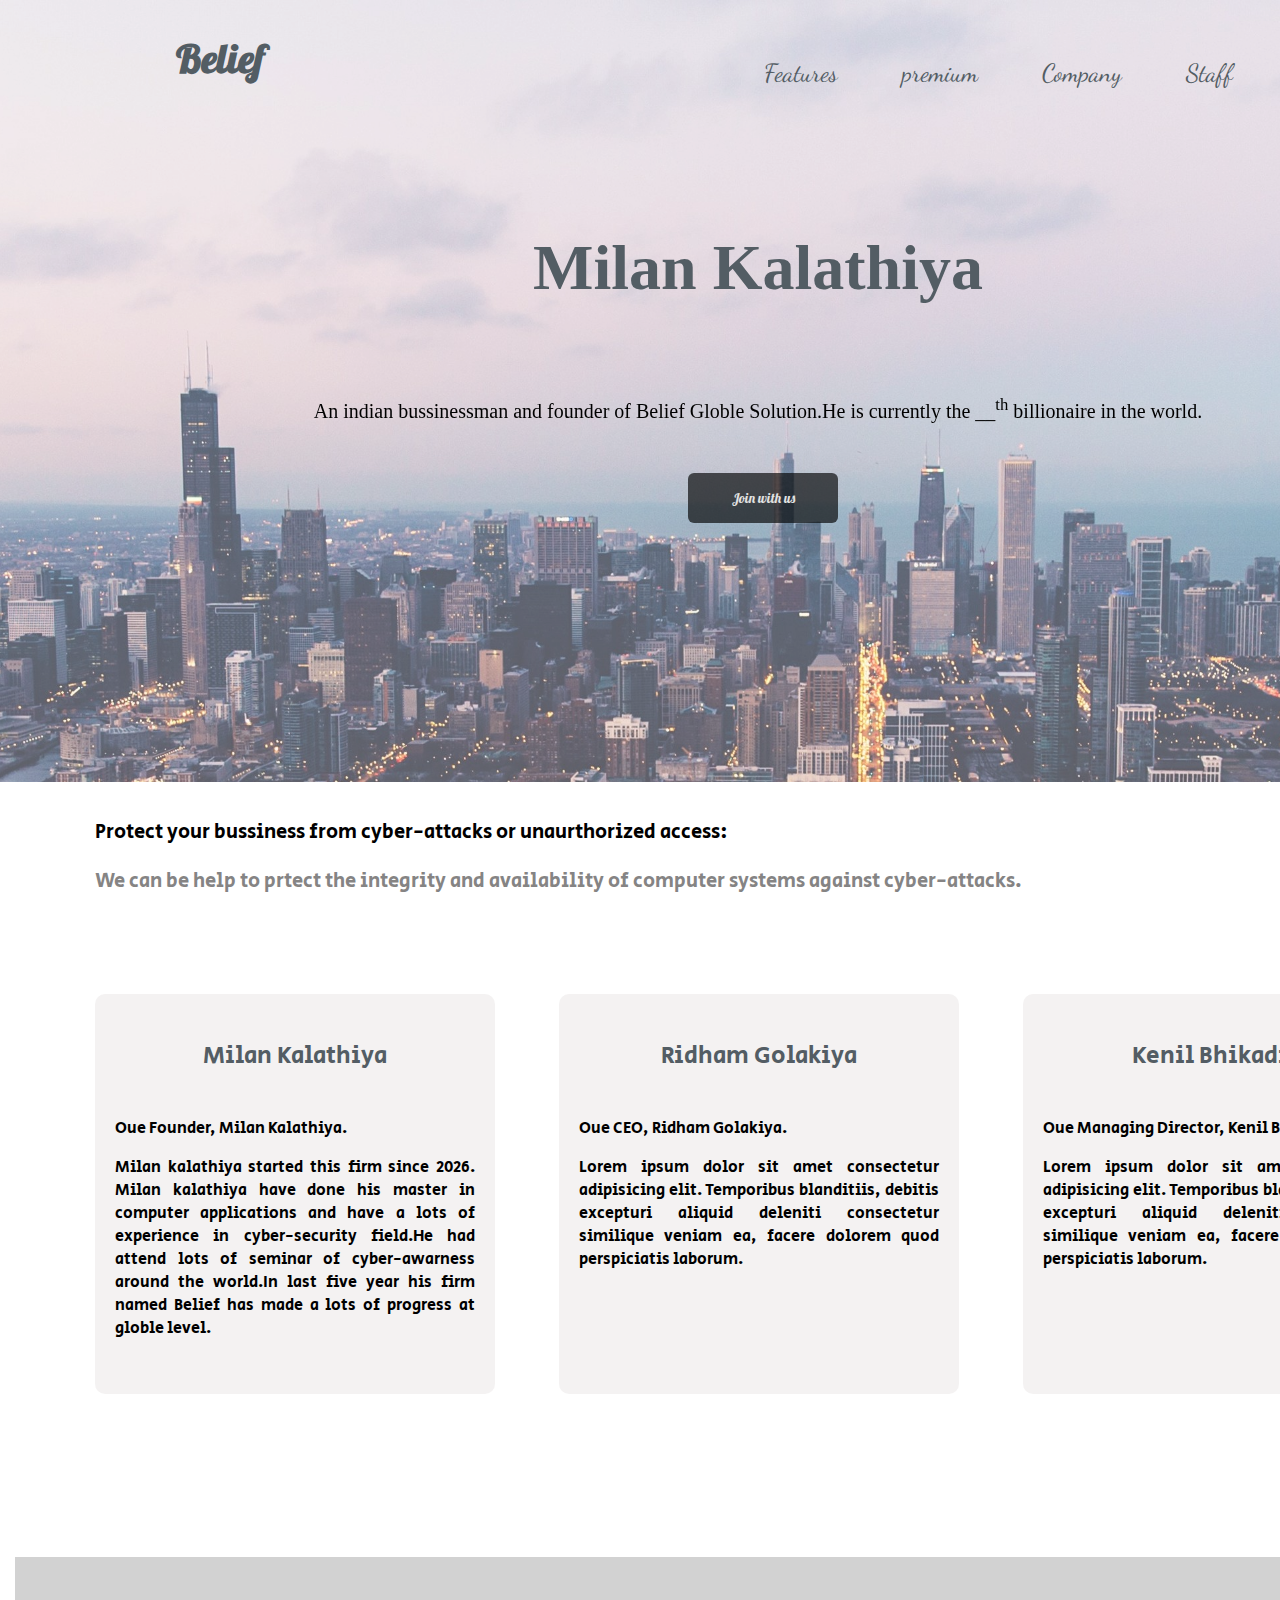
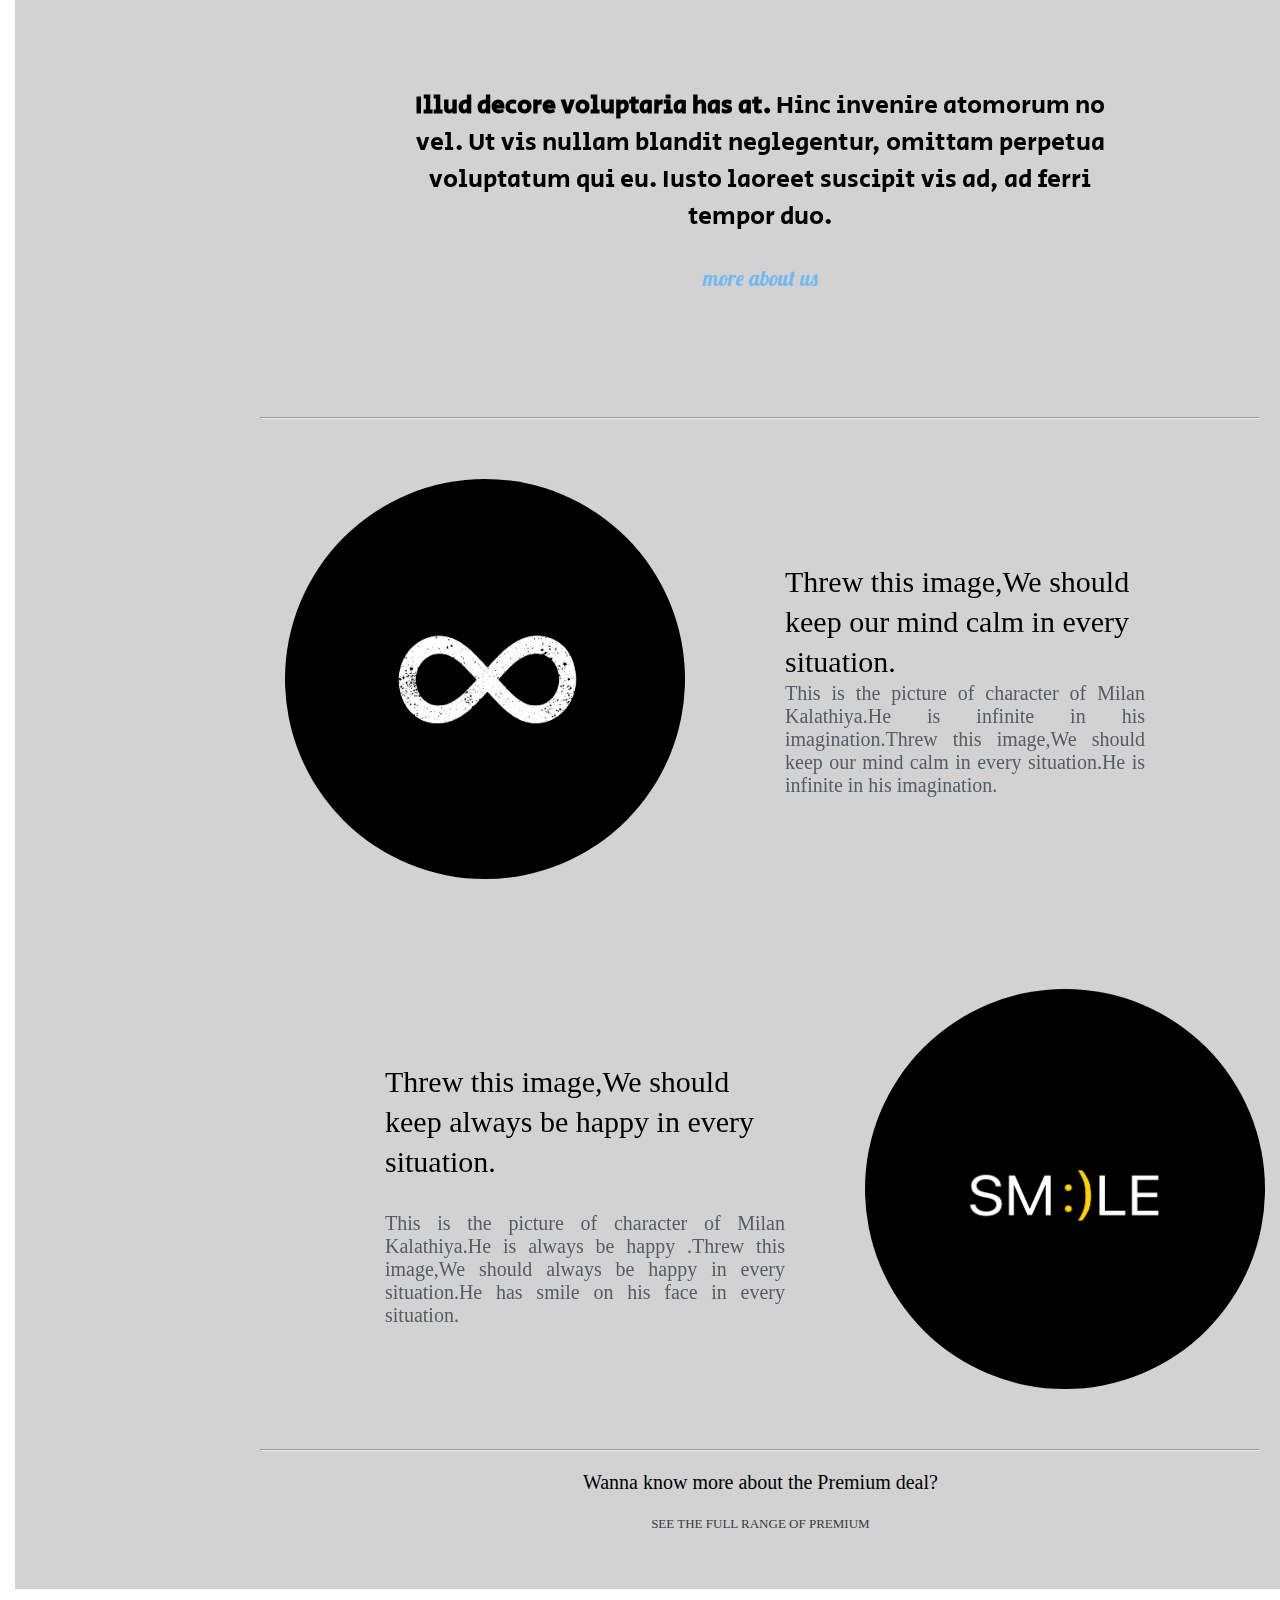
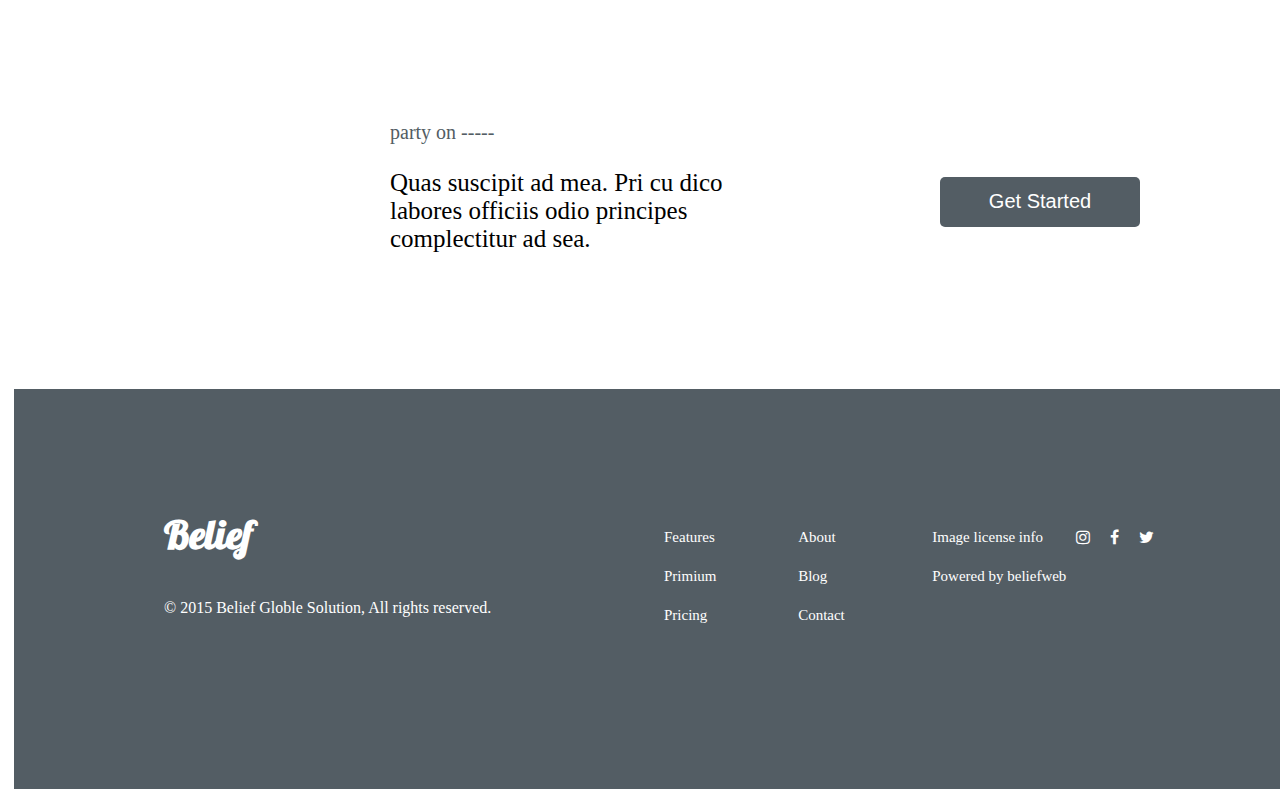
<file: html/index.html>
<!DOCTYPE html>
<html lang="en" data-wf-domain="propel-template.webflow.io" data-wf-page="5b680680f109cf797dd941ac"
    data-wf-site="5b680680f109cf5a2fd941ab" data-wf-status="1"
    class="w-mod-js wf-librefranklin-n2-active wf-librefranklin-n3-active wf-librefranklin-n4-active wf-librefranklin-n6-active wf-librefranklin-n8-active wf-librefranklin-n9-active wf-ibmplexmono-n4-active wf-active">

</html>

<head>
    <meta charset="UTF-8">
    <meta http-equiv="X-UA-Compatible" content="IE=edge">
    <meta name="viewport" content="width=device-width, initial-scale=1.0">
    <title>Document</title>
    <link rel="stylesheet" href="/css/login.css">
    <link rel="preconnect" href="https://fonts.googleapis.com">
    <link
        href="https://fonts.googleapis.com/css2?family=Dancing+Script:wght@700&family=Lobster&family=Secular+One&display=swap"
        rel="stylesheet">
    <link
        href="https://fonts.googleapis.com/css2?family=Dancing+Script:wght@700&family=Fira+Sans:ital,wght@0,100;1,400&family=Lobster&display=swap"
        rel="stylesheet">
    <link rel="stylesheet" href="https://cdnjs.cloudflare.com/ajax/libs/font-awesome/4.7.0/css/font-awesome.min.css">
    <link rel="stylesheet" href="/css/respo.css">

</head>

<body>

    <div class="home">
        <div class="nav">
            <div class="logo">
                <a href="index.html">
                    <h3>Belief </h3>
                </a>
            </div>
            <div class="navi">

                <a href="feature.html">Features</a>
                <a href="premium.html">premium</a>
                <a href="company.html">Company</a>
                <!-- <a href="">login</a> -->
                <a href="">Staff</a>
                <div class="dropdown">
                    <button class="dropbtn">Social
                        <i class="fa fa-caret-down"></i>
                    </button>
                    <div class="dropdown-content">
                        <div class="icon1">
                            <a href="https://www.instagram.com/mr__milan__01/"><i class="fa fa-instagram"></i>
                                &nbsp;Instagram
                            </a>
                        </div>
                        <div class="icon1">
                            <a href="https://www.facebook.com/profile.php?id=100069563971669"> <i
                                    class="fa fa-facebook-f"></i> &nbsp;&nbsp;Facebook </a>
                        </div>
                        <div class="icon1"> <a href="https://twitter.com/MilanKalathiya8">
                                <i class="fa fa-twitter"></i>
                                &nbsp;Twitter </a></div>
                    </div>

                </div>
            </div>
        </div>
        <!-- middle part of first page -->
        <div class="con">
            <div class="p">
                <h1 data-w-id="b777ef2d-ac03-cea3-ccc5-52beeee5222a"
                    style="transform: translate3d(0px, 0px, 0px) scale3d(1, 1, 1) rotateX(0deg) rotateY(0deg) rotateZ(0deg) skew(0deg, 0deg); transform-style: preserve-3d; opacity: 1;"
                    class="h1">Milan Kalathiya</h1>
            </div>
            <div class="p1">
                <p data-w-id="b777ef2d-ac03-cea3-ccc5-52beeee5222a"
                    style="transform: translate3d(0px, 0px, 0px) scale3d(1, 1, 1) rotateX(0deg) rotateY(0deg) rotateZ(0deg) skew(0deg, 0deg); transform-style: preserve-3d; opacity: 1;"
                    class="h1">An indian bussinessman and founder of Belief Globle Solution.He is currently the
                    __<sup>th</sup>
                    billionaire in the world.</p>
                <div id="btn">

                    <button class="btn">
                        <a href="">
                            Join with us</a>
                    </button>
                </div>
            </div>
        </div>
    </div>
    <div class="con1">
        <div class="heading">
            <p>Protect your bussiness from cyber-attacks or unaurthorized access:</p>
            <p class="gray">We can be help to prtect the integrity and availability of computer systems against
                cyber-attacks.
            </p>
        </div>
        <div class="box">
            <div class="boxe">
                <p class="milan">Milan Kalathiya</p>
                <p class="center">Oue Founder, Milan Kalathiya.</p>
                <p class="center"> Milan kalathiya started this firm since 2026. Milan kalathiya have done his master in
                    computer applications and have a lots of experience in cyber-security field.He had attend lots of
                    seminar of cyber-awarness around the world.In last five year his firm named Belief has made a lots
                    of progress at globle level. </p>
            </div>
            <div class="boxe">
                <p class="milan">Ridham Golakiya</p>
                <p class="center">Oue CEO, Ridham Golakiya.</p>
                <p class="center"> Lorem ipsum dolor sit amet consectetur adipisicing elit. Temporibus blanditiis,
                    debitis excepturi aliquid deleniti consectetur similique veniam ea, facere dolorem quod perspiciatis
                    laborum.</p>
            </div>
            <div class="boxe">
                <p class="milan">Kenil Bhikadiya</p>
                <p class="center">Oue Managing Director, Kenil Bhikadiya.</p>
                <p class="center"> Lorem ipsum dolor sit amet consectetur adipisicing elit. Temporibus blanditiis,
                    debitis excepturi aliquid deleniti consectetur similique veniam ea, facere dolorem quod perspiciatis
                    laborum.</p>
            </div>
        </div>
    </div>
    <div class="col">
        <div style="text-align:center">
            <span class="dot"></span>
            <span class="dot"></span>
            <span class="dot"></span>
        </div>

        <div class="dsc">
            <p data-w-id="b777ef2d-ac03-cea3-ccc5-52beeee5222a"
                style="transform: translate3d(0px, 0px, 0px) scale3d(1, 1, 1) rotateX(0deg) rotateY(0deg) rotateZ(0deg) skew(0deg, 0deg); transform-style: preserve-3d; opacity: 1;">
                <b> Illud decore voluptaria has at. </b>Hinc invenire atomorum no vel. Ut vis nullam blandit
                neglegentur,
                omittam perpetua voluptatum qui eu. Iusto laoreet suscipit vis ad, ad ferri tempor duo.
            </p>
            <a href="#">more about us</a>
        </div>
        <hr>
        <div class="box1">
            <div class="re">
                <div id="des">
                    <img src="/img/infinity1.jpg" alt="">
                    <div class="des">
                        <p data-w-id="b777ef2d-ac03-cea3-ccc5-52beeee5222a"
                            style="transform: translate3d(0px, 0px, 0px) scale3d(1, 1, 1) rotateX(0deg) rotateY(0deg) rotateZ(0deg) skew(0deg, 0deg); transform-style: preserve-3d; opacity: 1;"
                            class="pa">Threw this image,We should keep our mind calm in every situation. </p>
                        <p data-w-id="b777ef2d-ac03-cea3-ccc5-52beeee5222a"
                            style="transform: translate3d(0px, 0px, 0px) scale3d(1, 1, 1) rotateX(0deg) rotateY(0deg) rotateZ(0deg) skew(0deg, 0deg); transform-style: preserve-3d; opacity: 1;"
                            class="p2">This is the picture of character of Milan Kalathiya.He is infinite in his
                            imagination.Threw this image,We should keep our mind calm in every situation.He is infinite
                            in his imagination. </p>
                    </div>
                </div>
                <div id="des1">
                    <div class="des1">
                        <p data-w-id="b777ef2d-ac03-cea3-ccc5-52beeee5222a"
                            style="transform: translate3d(0px, 0px, 0px) scale3d(1, 1, 1) rotateX(0deg) rotateY(0deg) rotateZ(0deg) skew(0deg, 0deg); transform-style: preserve-3d; opacity: 1;"
                            class="pa">Threw this image,We should keep always be happy in every situation.</p>
                        <p data-w-id="b777ef2d-ac03-cea3-ccc5-52beeee5222a"
                            style="transform: translate3d(0px, 0px, 0px) scale3d(1, 1, 1) rotateX(0deg) rotateY(0deg) rotateZ(0deg) skew(0deg, 0deg); transform-style: preserve-3d; opacity: 1;"
                            class="p2">This is the picture of character of Milan Kalathiya.He is always be happy .Threw
                            this image,We should always be happy in every situation.He has smile on his face in every
                            situation. </p>
                    </div>
                    <img src="/img/smile.jpg" alt="">
                </div>
            </div>
            <hr>
            <div class="new">
                <p>Wanna know more about the Premium deal?</p>
                <a href="#">SEE THE FULL RANGE OF PREMIUM</a>
            </div>
        </div>
    </div>
        <div class="last">
            <div class="last3">
                <div class="last1">

                    <p class="party">party on -----</p>
                    <p>Quas suscipit ad mea. Pri cu dico labores officiis odio principes complectitur ad sea.</p>
                </div>
                <div class="last2">

                    <button> <a href=""> Get Started</a></button>
                </div>
            </div>
        </div>
    
    <div class="end">
        <div class="left">
            <h3>Belief </h3>
            <p>&copy; 2015 Belief Globle Solution, All rights reserved.</p>
        </div>
        <div class="center1">
            <!-- <div class="ml">Features</div> -->
            <a href="">Features</a>
            <a href="">About</a>
            <a href="">Image license info</a>
            <a href="">Primium</a>
            <a href="">Blog</a>
            <a href="">Powered by beliefweb</a>
            <a href="">Pricing</a>
            <a href="">Contact</a>
        </div>
        <div class="right">
            <div class="icon">
                <a href="https://www.instagram.com/mr__milan__01/"> <i class="fa fa-instagram"></i></a>
            </div>
            <div class="icon">
                <a href="https://www.facebook.com/profile.php?id=100069563971669"> <i class="fa fa-facebook-f"></i></a>
            </div>
            <div class="icon"> <a href="https://twitter.com/MilanKalathiya8">
                    <i class="fa fa-twitter"></i></a></div>
        </div>
    </div>


    <script src="https://d3e54v103j8qbb.cloudfront.net/js/jquery-3.5.1.min.dc5e7f18c8.js?site=5b680680f109cf5a2fd941ab"
        type="text/javascript" integrity="sha256-9/aliU8dGd2tb6OSsuzixeV4y/faTqgFtohetphbbj0="
        crossorigin="anonymous"></script>
    <script src="https://uploads-ssl.webflow.com/5b680680f109cf5a2fd941ab/js/webflow.45926e69f.js"
        type="text/javascript"></script>
</body>

</html>
</file>
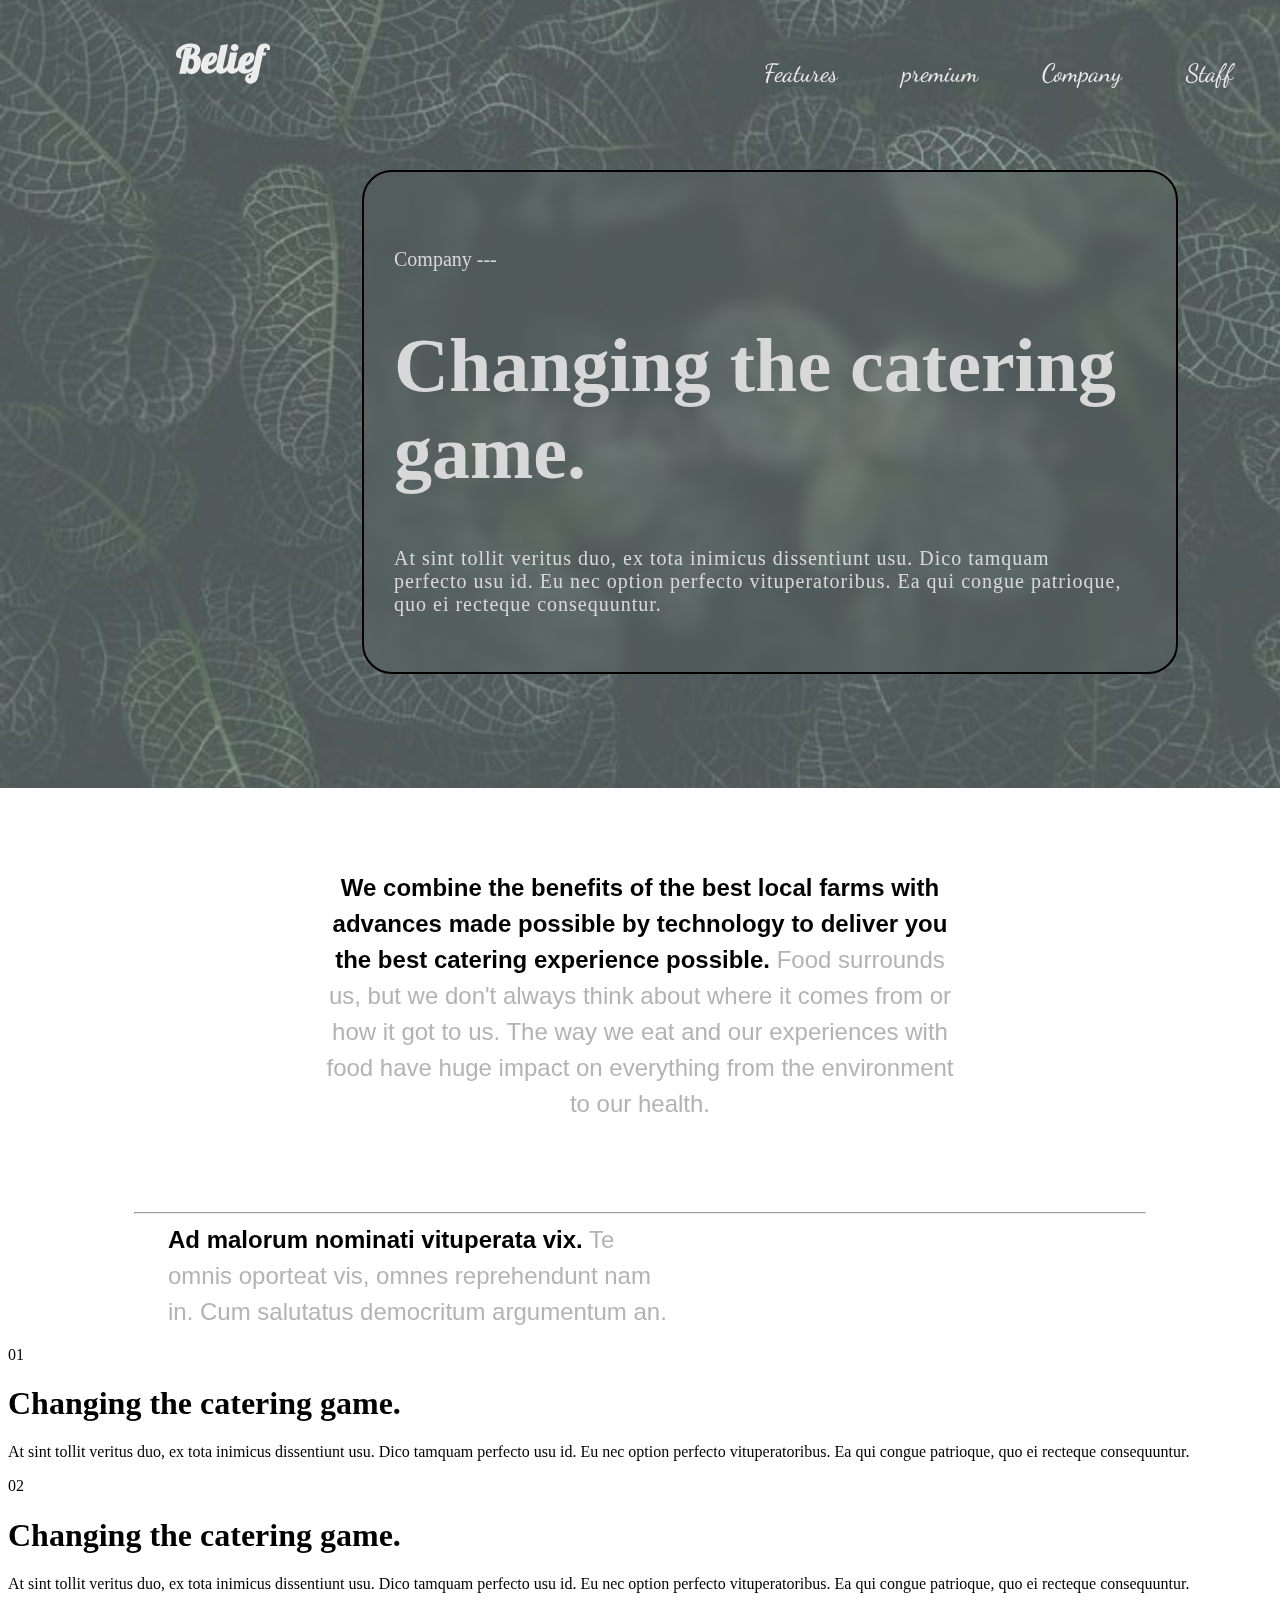
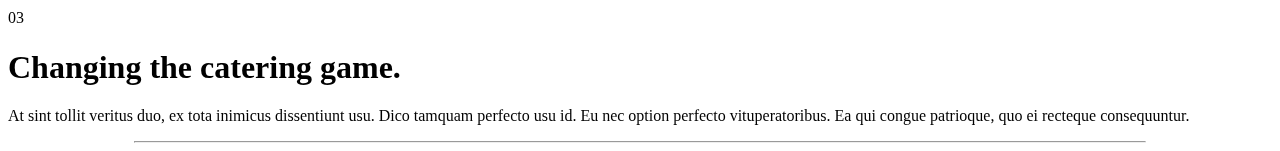
<file: html/company.html>
<!DOCTYPE html>
<html lang="en">

<head>
    <meta charset="UTF-8">
    <meta http-equiv="X-UA-Compatible" content="IE=edge">
    <meta name="viewport" content="width=device-width, initial-scale=1.0">
    <title>company</title>
    <link rel="stylesheet" href="/css/company.css">
    <link rel="preconnect" href="https://fonts.googleapis.com">
    <link
        href="https://fonts.googleapis.com/css2?family=Dancing+Script:wght@700&family=Lobster&family=Secular+One&display=swap"
        rel="stylesheet">
    <link
        href="https://fonts.googleapis.com/css2?family=Dancing+Script:wght@700&family=Fira+Sans:ital,wght@0,100;1,400&family=Lobster&display=swap"
        rel="stylesheet">
    <link rel="stylesheet" href="https://cdnjs.cloudflare.com/ajax/libs/font-awesome/4.7.0/css/font-awesome.min.css">
</head>

<body>
    <div class="home">
        <div class="nav">
            <div class="logo">
                <a href="index.html">
                    <h3>Belief </h3>
                </a>
            </div>
            <div class="navi">

                <a href="feature.html">Features</a>
                <a href="premium.html">premium</a>
                <a href="company.html">Company</a>
                <!-- <a href="">login</a> -->
                <a href="">Staff</a>
                <div class="dropdown">
                    <button class="dropbtn">Social
                        <i class="fa fa-caret-down"></i>
                    </button>
                    <div class="dropdown-content">
                        <div class="icon1">
                            <a href="https://www.instagram.com/mr__milan__01/"><i class="fa fa-instagram"></i>
                                &nbsp;Instagram
                            </a>
                        </div>
                        <div class="icon1">
                            <a href="https://www.facebook.com/profile.php?id=100069563971669"> <i
                                    class="fa fa-facebook-f"></i> &nbsp;&nbsp;Facebook </a>
                        </div>
                        <div class="icon1"> <a href="https://twitter.com/MilanKalathiya8">
                                <i class="fa fa-twitter"></i>
                                &nbsp;Twitter </a></div>
                    </div>

                </div>
            </div>
        </div>
        <!-- middle part of first page -->
        <div class="con">
            <div class="p2">
                <p>Company ---</p>
            </div>
            <div class="p">
                <h1>Changing the catering game.</h1>

            </div>
            <div class="p1">
                <p>At sint tollit veritus duo, ex tota inimicus dissentiunt usu. Dico tamquam perfecto usu id. Eu nec
                    option perfecto vituperatoribus. Ea qui congue patrioque, quo ei recteque consequuntur.
                </p>

            </div>
        </div>
    </div>
    <div class="para">
        <div class="up">
            <h2 class="h2"><span class="text-span">We combine the benefits of the best local farms with advances made
                    possible by technology to deliver you the best catering experience possible.</span> Food surrounds
                us, but we don't always think about where it comes from or how it got to us. The way we eat and our
                experiences with food have huge impact on everything from the environment to our health.
            </h2>
        </div>
    </div>
    <hr>
    <div class="box">
        <div class="top">
            <h2 class="h2"><span class="text-span">Ad malorum nominati vituperata vix.</span> Te omnis oporteat vis,
                omnes reprehendunt nam in. Cum salutatus democritum argumentum an.
            </h2>
        </div>
        <div class="bottom">
            <div class="box1">
                <div class="01">
                    <p>01</p>
                </div>
                <div class="st">
                    <h1>Changing the catering game.</h1>

                </div>
                <div class="st1">
                    <p>At sint tollit veritus duo, ex tota inimicus dissentiunt usu. Dico tamquam perfecto usu id. Eu
                        nec
                        option perfecto vituperatoribus. Ea qui congue patrioque, quo ei recteque consequuntur.
                    </p>

                </div>
            </div>
            <div class="box2">
                <div class="02">
                    <p>02</p>
                </div>
                <div class="st">
                    <h1>Changing the catering game.</h1>

                </div>
                <div class="st1">
                    <p>At sint tollit veritus duo, ex tota inimicus dissentiunt usu. Dico tamquam perfecto usu id. Eu
                        nec
                        option perfecto vituperatoribus. Ea qui congue patrioque, quo ei recteque consequuntur.
                    </p>

                </div>
            </div>
            <div class="box3">
                <div class="03">
                    <p>03</p>
                </div>
                <div class="st">
                    <h1>Changing the catering game.</h1>

                </div>
                <div class="st1">
                    <p>At sint tollit veritus duo, ex tota inimicus dissentiunt usu. Dico tamquam perfecto usu id. Eu
                        nec
                        option perfecto vituperatoribus. Ea qui congue patrioque, quo ei recteque consequuntur.
                    </p>

                </div>
            </div>

        </div>
    </div>

    <hr>
</body>

</html>
</file>
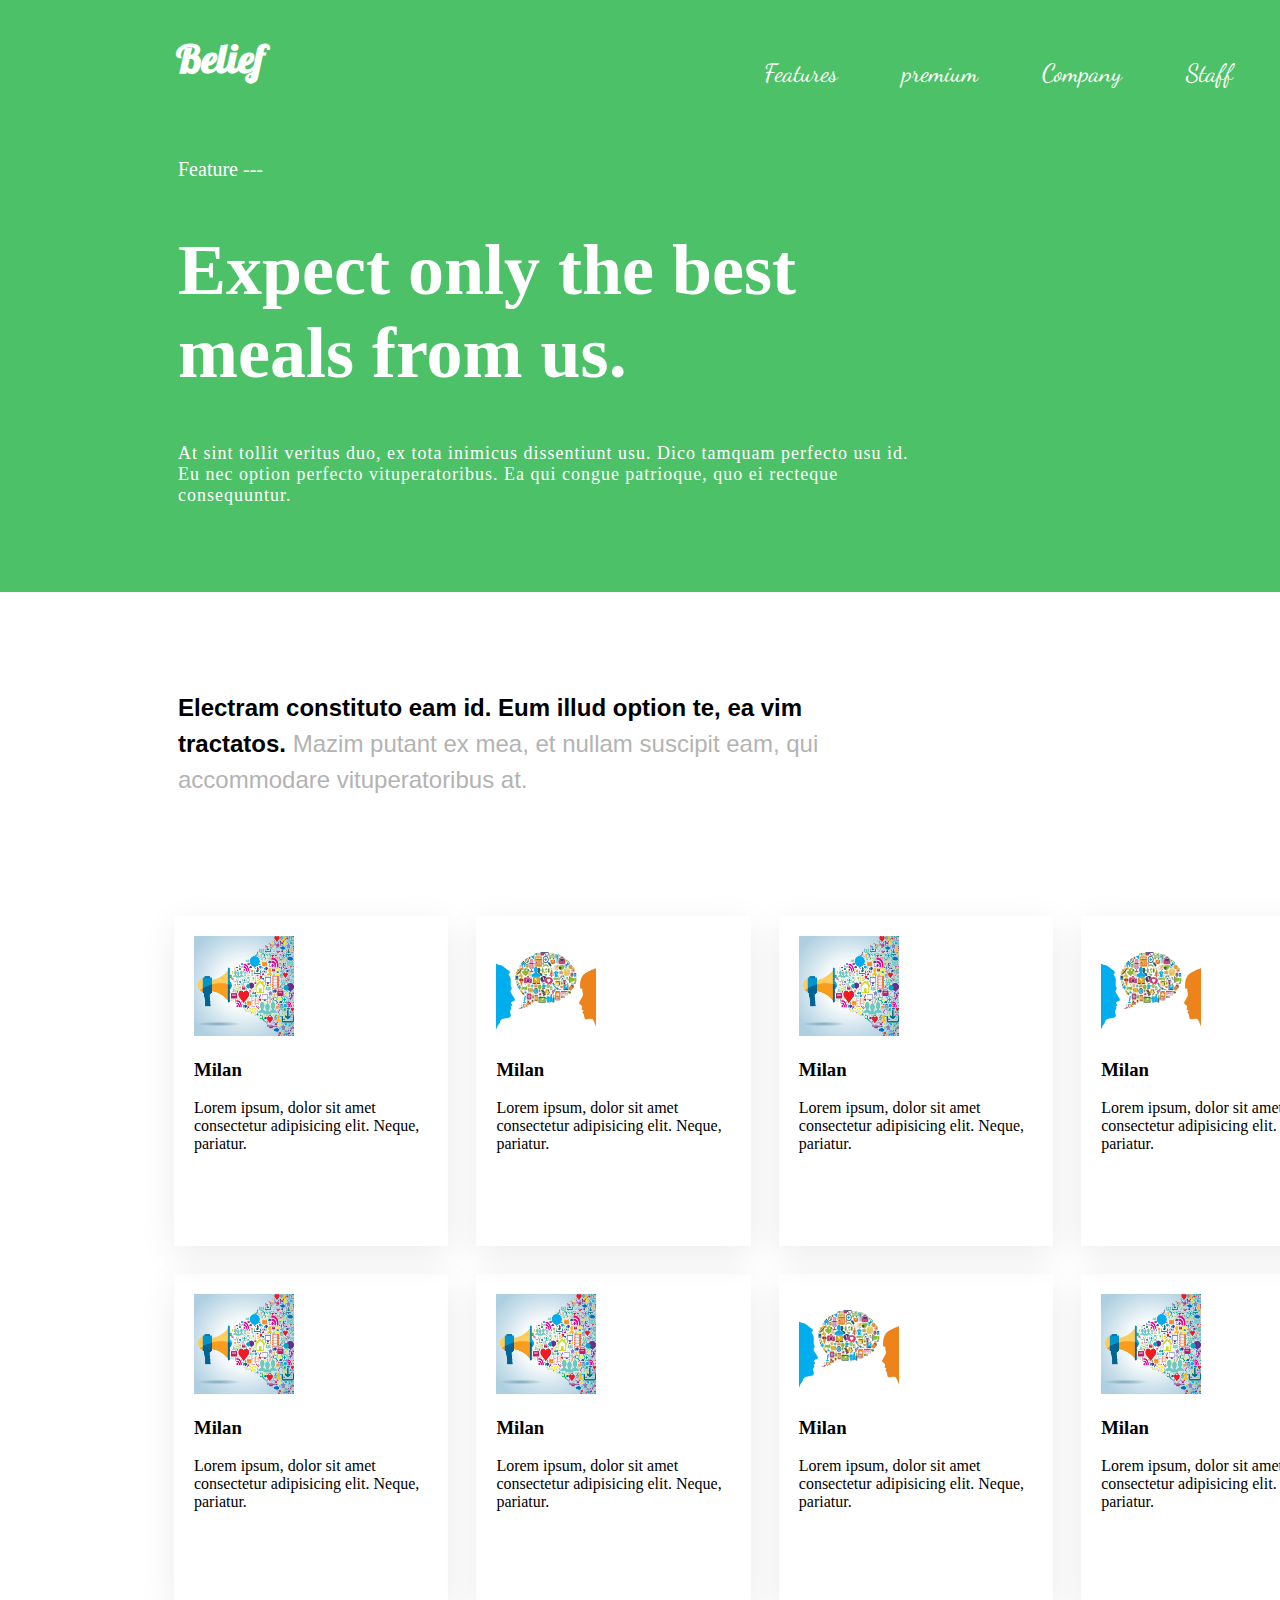
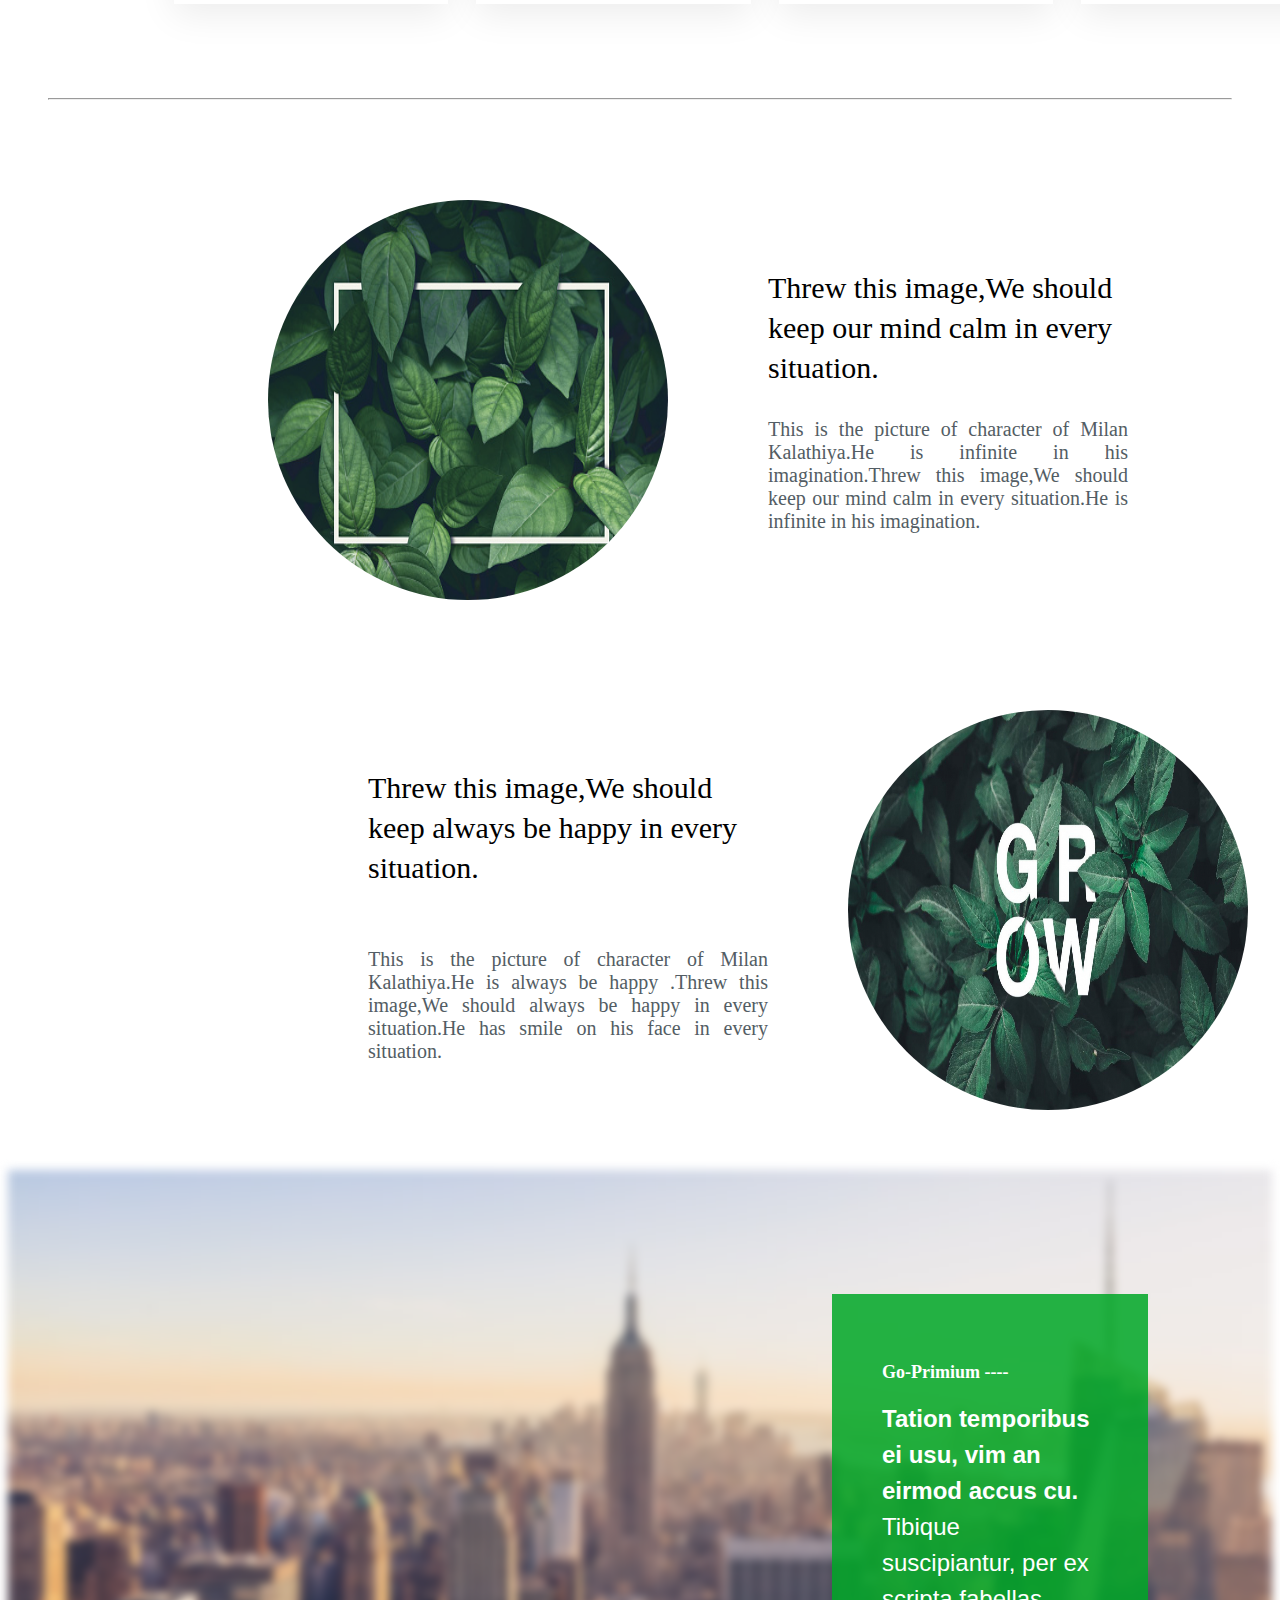
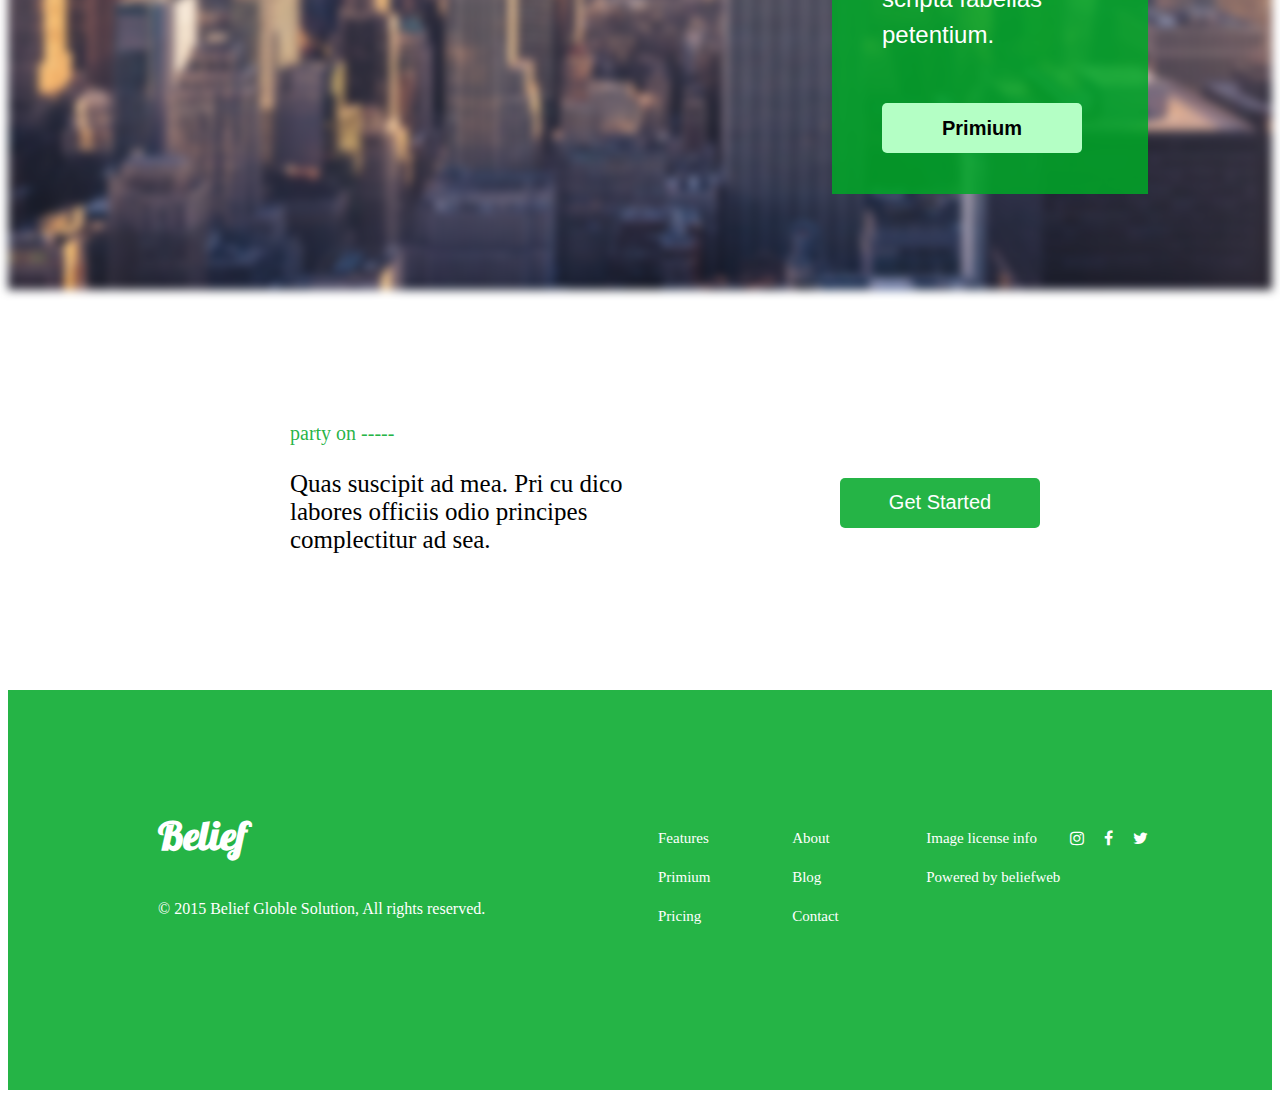
<file: html/feature.html>
<!DOCTYPE html>
<html lang="en">

<head>
    <meta charset="UTF-8">
    <meta http-equiv="X-UA-Compatible" content="IE=edge">
    <meta name="viewport" content="width=device-width, initial-scale=1.0">
    <title>Feature</title>
    <link rel="stylesheet" href="/css/feature.css">
    <link rel="preconnect" href="https://fonts.googleapis.com">
    <link
        href="https://fonts.googleapis.com/css2?family=Dancing+Script:wght@700&family=Lobster&family=Secular+One&display=swap"
        rel="stylesheet">
    <link
        href="https://fonts.googleapis.com/css2?family=Dancing+Script:wght@700&family=Fira+Sans:ital,wght@0,100;1,400&family=Lobster&display=swap"
        rel="stylesheet">
    <link rel="stylesheet" href="https://cdnjs.cloudflare.com/ajax/libs/font-awesome/4.7.0/css/font-awesome.min.css">
</head>

<body>
    <div class="home">
        <div class="nav">
            <div class="logo">
                <a href="index.html">
                    <h3>Belief </h3>
                </a>
            </div>
            <div class="navi">

                <a href="Features.html">Features</a>
                <a href="premium.html">premium</a>
                <a href="company.html">Company</a>
                <!-- <a href="">login</a> -->
                <a href="">Staff</a>
                <div class="dropdown">
                    <button class="dropbtn">Social
                        <i class="fa fa-caret-down"></i>
                    </button>
                    <div class="dropdown-content">
                        <div class="icon1">
                            <a href="https://www.instagram.com/mr__milan__01/"><i class="fa fa-instagram"></i>
                                &nbsp;Instagram
                            </a>
                        </div>
                        <div class="icon1">
                            <a href="https://www.facebook.com/profile.php?id=100069563971669"> <i
                                    class="fa fa-facebook-f"></i> &nbsp;&nbsp;Facebook </a>
                        </div>
                        <div class="icon1"> <a href="https://twitter.com/MilanKalathiya8">
                                <i class="fa fa-twitter"></i>
                                &nbsp;Twitter </a></div>
                    </div>

                </div>
            </div>
        </div>
        <div class="con">
            <div class="p2">
                <p>Feature ---</p>
            </div>
            <div class="p">
                <h1>Expect only the best meals from us.</h1>

            </div>
            <div class="p1">
                <p>At sint tollit veritus duo, ex tota inimicus dissentiunt usu. Dico tamquam perfecto usu id. Eu nec
                    option perfecto vituperatoribus. Ea qui congue patrioque, quo ei recteque consequuntur.
                </p>
            </div>
        </div>
    </div>
    <div class="feat">
        <div class="up">
            <h2 class="h2"><span class="text-span">Electram constituto eam id. Eum illud option te, ea vim
                    tractatos.</span> Mazim putant ex mea, et nullam suscipit eam, qui accommodare vituperatoribus at.
            </h2>
        </div>
        <div class="down">
            <div class="box">
                <div class="ima">
                    <img src="/img/1.jpg" alt="">
                </div>
                <h3>Milan</h3>
                <p>Lorem ipsum, dolor sit amet consectetur adipisicing elit. Neque, pariatur.</p>
            </div>
            <div class="box">
                <div class="ima">
                    <img src="/img/2.webp" alt="">
                </div>
                <h3>Milan</h3>
                <p>Lorem ipsum, dolor sit amet consectetur adipisicing elit. Neque, pariatur.</p>
            </div>
            <div class="box">
                <div class="ima">
                    <img src="/img/1.jpg" alt="">
                </div>
                <h3>Milan</h3>
                <p>Lorem ipsum, dolor sit amet consectetur adipisicing elit. Neque, pariatur.</p>
            </div>
            <div class="box">
                <div class="ima">
                    <img src="/img/2.webp" alt="">
                </div>
                <h3>Milan</h3>
                <p>Lorem ipsum, dolor sit amet consectetur adipisicing elit. Neque, pariatur.</p>
            </div>
            <div class="box">
                <div class="ima">
                    <img src="/img/1.jpg" alt="">
                </div>
                <h3>Milan</h3>
                <p>Lorem ipsum, dolor sit amet consectetur adipisicing elit. Neque, pariatur.</p>
            </div>
            <div class="box">
                <div class="ima">
                    <img src="/img/1.jpg" alt="">
                </div>
                <h3>Milan</h3>
                <p>Lorem ipsum, dolor sit amet consectetur adipisicing elit. Neque, pariatur.</p>
            </div>
            <div class="box">
                <div class="ima">
                    <img src="/img/2.webp" alt="">
                </div>
                <h3>Milan</h3>
                <p>Lorem ipsum, dolor sit amet consectetur adipisicing elit. Neque, pariatur.</p>
            </div>
            <div class="box">
                <div class="ima">
                    <img src="/img/1.jpg" alt="">
                </div>
                <h3>Milan</h3>
                <p>Lorem ipsum, dolor sit amet consectetur adipisicing elit. Neque, pariatur.</p>
            </div>
        </div>
    </div>
    <hr>
    <div class="re">
        <div id="des">
            <img src="/img/green.jpg" alt="">
            <div class="des">
                <p class="pa">Threw this image,We should keep our mind calm in every situation. </p>
                <p class="p2">This is the picture of character of Milan Kalathiya.He is infinite in his
                    imagination.Threw this image,We should keep our mind calm in every situation.He is infinite in his
                    imagination. </p>
            </div>
        </div>
        <div id="des1">
            <div class="des1">
                <p class="pa">Threw this image,We should keep always be happy in every situation.</p>
                <p class="p2">This is the picture of character of Milan Kalathiya.He is always be happy .Threw this
                    image,We should always be happy in every situation.He has smile on his face in every situation. </p>
            </div>
            <img src="/img/green1.jpg" alt="">
        </div>
    </div>
    <div class="pri3">
        <div class="pri">
            <img src="/img/city3.jpg" alt="">
            <div class="pri1">
                <div class="pi1">
                    <p>Go-Primium ----</p>
                </div>
                <div class="pi2">
                    <h2 class="h2 cc-white-text"><span class="text-span cc-white-text">Tation temporibus ei usu, vim an
                            eirmod accus cu.</span> Tibique suscipiantur, per ex scripta fabellas petentium.</h2>
                </div>
                <button>
                    Primium
                </button>
            </div>
        </div>
    </div>
    <div class="last">
        <div class="last1">

            <p class="party">party on -----</p>
            <p>Quas suscipit ad mea. Pri cu dico labores officiis odio principes complectitur ad sea.</p>
        </div>
        <div class="last2">

            <button> <a href=""> Get Started</a></button>
        </div>
    </div>
    <div class="end">
        <div class="left">
            <h3>Belief </h3>
            <p>&copy; 2015 Belief Globle Solution, All rights reserved.</p>
        </div>
        <div class="center1">
            <!-- <div class="ml">Features</div> -->
            <a href="">Features</a>
            <a href="">About</a>
            <a href="">Image license info</a>
            <a href="">Primium</a>
            <a href="">Blog</a>
            <a href="">Powered by beliefweb</a>
            <a href="">Pricing</a>
            <a href="">Contact</a>
        </div>
        <div class="right">
            <div class="icon">
                <a href="https://www.instagram.com/mr__milan__01/"> <i class="fa fa-instagram"></i></a>
            </div>
            <div class="icon">
                <a href="https://www.facebook.com/profile.php?id=100069563971669"> <i class="fa fa-facebook-f"></i></a>
            </div>
            <div class="icon"> <a href="https://twitter.com/MilanKalathiya8">
                    <i class="fa fa-twitter"></i></a></div>
        </div>
    </div>
</body>

</html>
</file>
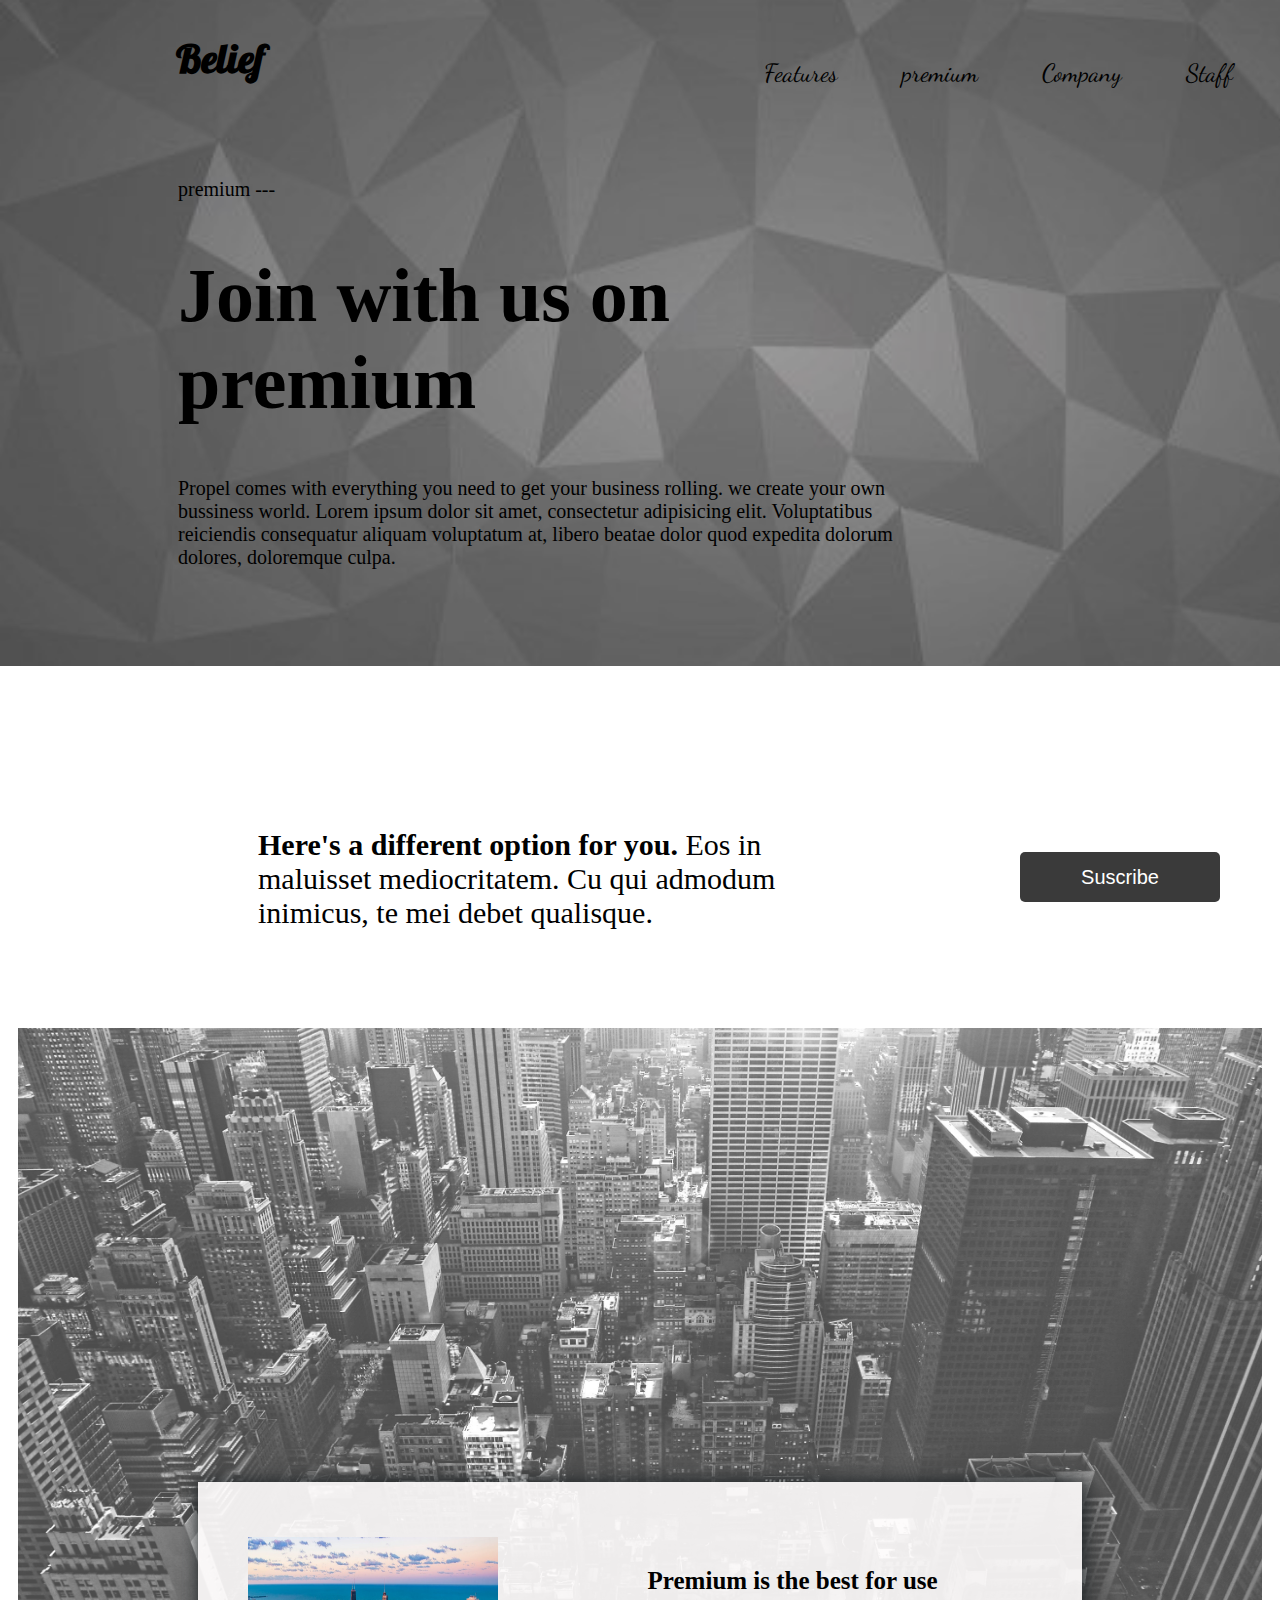
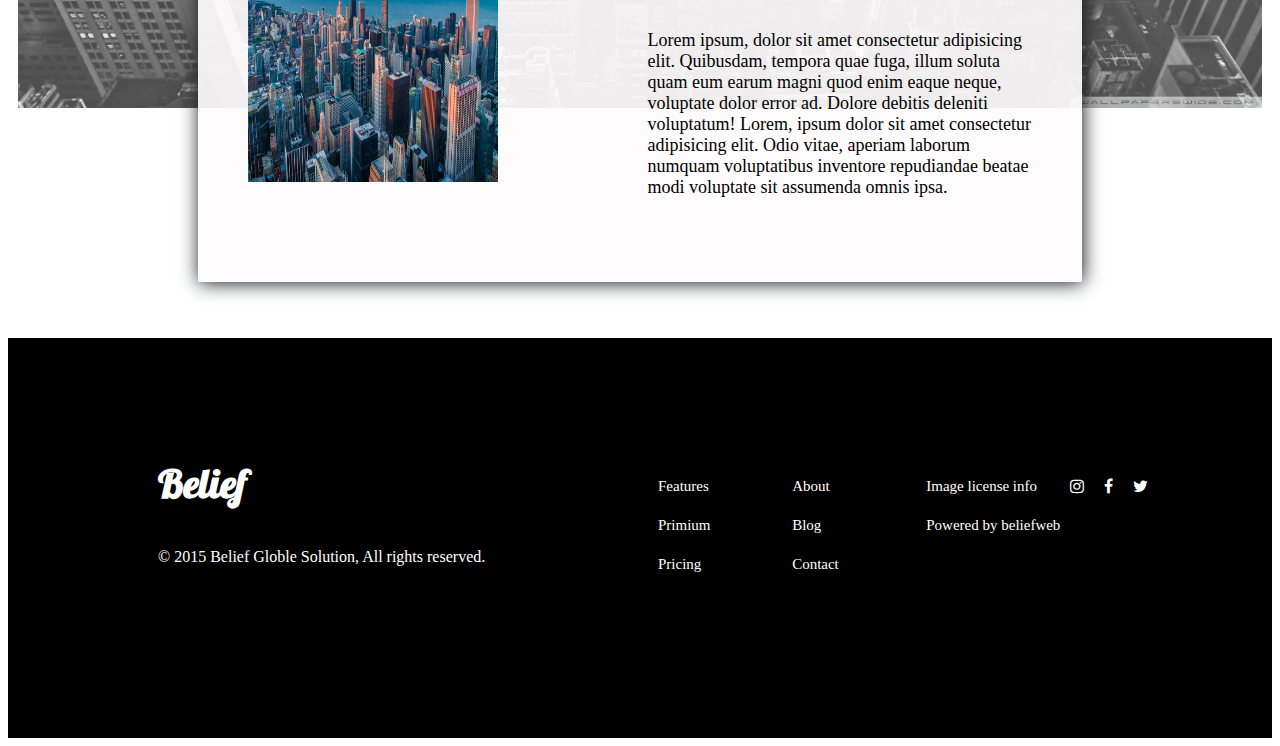
<file: html/premium.html>
<!DOCTYPE html>
<html lang="en">

<head>
    <meta charset="UTF-8">
    <meta http-equiv="X-UA-Compatible" content="IE=edge">
    <meta name="viewport" content="width=device-width, initial-scale=1.0">
    <title>Document</title>
    <link rel="stylesheet" href="/css/premium.css">
    <link rel="preconnect" href="https://fonts.googleapis.com">
    <link
        href="https://fonts.googleapis.com/css2?family=Dancing+Script:wght@700&family=Lobster&family=Secular+One&display=swap"
        rel="stylesheet">
    <link
        href="https://fonts.googleapis.com/css2?family=Dancing+Script:wght@700&family=Fira+Sans:ital,wght@0,100;1,400&family=Lobster&display=swap"
        rel="stylesheet">
    <link rel="stylesheet" href="https://cdnjs.cloudflare.com/ajax/libs/font-awesome/4.7.0/css/font-awesome.min.css">
</head>

<body>
    <div class="home">
        <div class="nav">
            <div class="logo">
                <a href="index.html">
                    <h3>Belief </h3>
                </a>
            </div>
            <div class="navi">

                <a href="feature.html">Features</a>
                <a href="premium.html">premium</a>
                <a href="company.html">Company</a>
                <!-- <a href="">login</a> -->
                <a href="">Staff</a>
                <div class="dropdown">
                    <button class="dropbtn">Social
                        <i class="fa fa-caret-down"></i>
                    </button>
                    <div class="dropdown-content">
                        <div class="icon1">
                            <a href="https://www.instagram.com/mr__milan__01/"><i class="fa fa-instagram"></i> &nbsp;Instagram 
                            </a>
                        </div>
                        <div class="icon1">
                            <a href="https://www.facebook.com/profile.php?id=100069563971669"> <i
                                    class="fa fa-facebook-f"></i> &nbsp;&nbsp;Facebook </a>
                        </div>
                        <div class="icon1"> <a href="https://twitter.com/MilanKalathiya8">
                                <i class="fa fa-twitter"></i>
                                &nbsp;Twitter </a></div>
                    </div>

                </div>
            </div>
        </div>
        <!-- middle part of first page -->
        <div class="con">
            <div class="p2">
                <p>premium ---</p>
            </div>
            <div class="p">
                <h1>Join with us on premium</h1>

            </div>
            <div class="p1">
                <p>Propel comes with everything you need to get your business rolling. we create your own bussiness
                    world.
                    Lorem ipsum dolor sit amet, consectetur adipisicing elit. Voluptatibus reiciendis consequatur
                    aliquam voluptatum at, libero beatae dolor quod expedita dolorum dolores, doloremque culpa.
                </p>

            </div>
        </div>
    </div>
   
    <div class="con1">
        <!-- <hr> -->
        <p><b> Here's a different option for you.</b> Eos in maluisset mediocritatem. Cu qui admodum inimicus, te mei
            debet qualisque.</p>
        <button>Suscribe</button>
    </div>
    <!-- <hr> -->
    <div class="main">
        <div class="img">
            <div class="image">
                <img src="/img/city1.jpg" alt="">
            </div>
            <div class="img-con">
                <div class="con-img">
                    <img src="/img/city.jpg" alt="">
                </div>
                <div class="con-con">
                    <p class="bold1"><b>Premium is the best for use</b> </p>
                    <p class="bold">
                        Lorem ipsum, dolor sit amet consectetur adipisicing elit. Quibusdam, tempora quae fuga, illum soluta quam eum earum magni quod enim eaque neque, voluptate dolor error ad. Dolore debitis deleniti voluptatum! Lorem, ipsum dolor sit amet consectetur adipisicing elit. Odio vitae, aperiam laborum
                        numquam voluptatibus inventore repudiandae beatae modi voluptate sit assumenda omnis ipsa.
                    </p>
                </div>
            </div>
        </div>
    </div>
    <div class="end">
        <div class="left">
            <h3>Belief </h3>
            <p>&copy; 2015 Belief Globle Solution, All rights reserved.</p>
        </div>
        <div class="center1">
            <!-- <div class="ml">Features</div> -->
            <a href="">Features</a>
            <a href="">About</a>
            <a href="">Image license info</a>
            <a href="">Primium</a>
            <a href="">Blog</a>
            <a href="">Powered by beliefweb</a>
            <a href="">Pricing</a>
            <a href="">Contact</a>
        </div>
        <div class="right">
            <div class="icon">
                <a href="https://www.instagram.com/mr__milan__01/"> <i class="fa fa-instagram"></i></a>
            </div>
            <div class="icon">
                <a href="https://www.facebook.com/profile.php?id=100069563971669"> <i
                        class="fa fa-facebook-f"></i></a>
            </div>
            <div class="icon"> <a href="https://twitter.com/MilanKalathiya8">
                    <i class="fa fa-twitter"></i></a></div>
        </div>
    </div>

</body>

</html>
</file>
<file: css/login.css>
*{
    box-sizing: border-box;
}
.home{
    width: 93.75rem;
    height: 46.875rem;
    /* background-color: black; */
}
.home::before{
    content: "";
    background: url("/img/mk-1.jpg") no-repeat center center/cover;
    /* background-color: aquamarine; */
    /* background-color: #717171; */
    position: absolute;
    top:0;
    left: 0;
    width: 94.75rem;
    height: 48.875rem;
    z-index: -1;
    opacity: 0.7;
}
.nav{
    display: flex;
    /* width: 1000px; */
    /* justify-content: center; */
    align-items: center;
    height: 6.25rem;
    
}
.logo{
    width: 31.25rem;
    /* justify-content: center;
    align-items: center; */
    margin-left: 4.125rem;
}
.logo a{
    text-decoration: none;
    color: rgb(83, 93, 100);
}
.logo h3{
    font-size: 2.5rem;
    padding: 0.313rem 1.875rem;
    text-align: left;
    font-family: 'Lobster', cursive;
    color: rgb(83, 93, 100);
    margin-left:  4.5rem;
}
.dropdown {
    float: right;
    overflow: hidden;
    /* background-color: aqua; */
    /* width: 10rem; */
    margin-left: 2rem;
  }
  
  /* Dropdown button */
  .dropdown .dropbtn {
    /* font-size: 16px; */
    border: none;
    /* outline: none; */
    font-family: 'Dancing Script', cursive;
    text-decoration: none;
    /* padding: 0.625rem 0.625rem; */
    /* margin-left: 2.5rem; */
    font-size: 1.563rem;
    color: rgb(83, 93, 100);
    background-color: rgba(240, 255, 255, 0);
 /* Important for vertical align on mobile phones */
    /* margin: 0; Important for vertical align on mobile phones */
  }
  
  /* Add a red background color to navbar links on hover */
.icon1{
    margin-left: 0px;
    /* width: 100px; */
}
  
  /* Dropdown content (hidden by default) */
  .dropdown-content {
    display: none;
    position: absolute;
    /* background-color: rgba(83, 93, 100, 0.452); */
    backdrop-filter: blur(3px);
    /* min-width: 160px; */
    box-shadow: 0px 8px 16px 0px rgba(0,0,0,0.2);
    z-index: 1;
    font-family: 'Dancing Script', cursive;
    text-decoration: none;
    /* padding: 0.625rem 0.625rem; */
    /* margin-left: 2.5rem; */
    font-size: 1.563rem;
    color: rgb(83, 93, 100);
    border-radius: 0.625rem;
  }
  
  /* Links inside the dropdown */
  .dropdown-content a {
    /* float: none; */
    color: rgb(83, 93, 100);
    /* padding: 12px 16px; */
    text-decoration: none;
    display: block;
    /* text-align: left; */
  }
  
  /* Add a grey background color to dropdown links on hover */
  /* Show the dropdown menu on hover */
  .dropdown:hover .dropdown-content {
    display: block;
  }
.navi{
    text-decoration: none;
    justify-items: right ;
    padding: 1.875rem 1.875rem;
    margin-left: 6.875rem;
    /* width: 500px; */
    height: 1.25rem;
    /* background-color: rgba(142, 142, 252, 0.822); */
    /* border-bottom-left-radius: 20%; */
}
.navi a{
    font-family: 'Dancing Script', cursive;
    text-decoration: none;
    padding: 0.625rem 0.625rem;
    margin-left: 2.5rem;
    font-size: 1.563rem;
    color: rgb(83, 93, 100);
    /* border: 2px solid black; */
}
.navi a:hover{
    text-shadow: 0px 0px 4px rgb(134, 148, 158); ;
}
.con{
    height: 31.25rem;
    /* background-color: aquamarine; */
    justify-content: center;
    align-items: center;
}
.p{
    margin: 3.125rem 3.125rem;
    /* margin-top: 10px; */
    padding: 0rem 1.25rem;
    padding-top: 1.875rem;
    text-align: center;
    font-size: 2rem;
    color: rgb(83, 93, 100);
    /* border: 2px solid black; */
    transform: translate3d(0px, 0px, 0px) scale3d(1, 1, 1) rotateX(0deg) rotateY(0deg) rotateZ(0deg) skew(0deg, 0deg);
    transform-style: preserve-3d;
}
.p h1{
    transform: translate3d(0px, 0px, 0px) scale3d(1, 1, 1) rotateX(0deg) rotateY(0deg) rotateZ(0deg) skew(0deg, 0deg);
    transform-style: preserve-3d;
}
.p1{
    margin: 0rem 3.125rem;
    /* margin-top: 10px; */
    padding: 1.25rem 3.125rem;
    text-align: center;
    font-size: 1.25rem;
    color: black
    /* border: 2px solid black; */
}
.icon1 a{
    color: rgb(83, 93, 100);
}
.btn{
    text-align: center;
    width: 9.375rem;
    height: 3.125rem;
    background-color:rgba(0, 0, 0, 0.651);
    color: white;
    border-radius: 0.375rem;
    margin-left: 0.625rem;
    margin-top: 1.875rem;
    border: 0rem solid white;
    font-family: 'Lobster', cursive;
    /* opacity: 0.7; */
}
.btn a{
    text-decoration: none;
    color: rgb(226, 226, 226);
}
.btn:hover{
    background-color: rgba(11, 52, 90, 0.363);
    box-shadow: 0rem 0rem 0.625rem rgb(83, 93, 100);
    cursor: pointer;
    color: rgb(255, 255, 255);
}
.con1{
    width: 92.75rem;
    height: 48.875rem;
    /* background-color: blueviolet; */
    padding: 0;
    margin: 0;
    margin-top: 1.875rem;
    /* margin-right: 15px; */
    margin: 0.438rem;
    padding-left: 1rem;
}

.heading{
    margin: 3.125rem 0rem;
    margin-top: 0.625rem;
    padding-left: 4rem;
    padding-top: 1.875rem;
    text-align: left;
    width:92.75rem;
}
.heading p{
    font-size: 1.25rem;
    font-family: 'Secular One', sans-serif;
}
.gray{
    color: rgb(133, 132, 132);
}
.box{
    display: flex;
    margin: 2rem 0rem;
    padding: 1rem 0rem;
    /* background-color: aquamarine; */
    width:93.175rem;
    margin-left: 2rem;
}
.boxe{
    margin: 2rem 2rem;
    height: 25rem;
    width: 25rem;
    background-color: rgba(235, 233, 233, 0.568);
    /* border: 1px solid black; */
    border-radius: 0.625rem;
}
.boxe:hover{
    box-shadow: 0.313rem 0.313rem 1.875rem rgb(88, 87, 87);

}
.milan{
    font-family: 'Secular One', sans-serif;
    text-align: center;
    padding: 1.25rem 0rem;
    font-size: 1.5rem;
    color: rgb(83, 93, 100);
}
.center{
    font-family: 'Secular One', sans-serif;
    text-align: justify;
    margin-left: 1.25rem;
    margin-right: 1.25rem;
}
.slide{
    height: 31.25rem;
}
.col{
    background-color: rgba(184, 184, 184, 0.637);
    width: 93.175rem;
    height: 102rem;
    padding: 0.625rem;
    margin-left: 0.438rem;
} 
.dsc{
    /* display: flex; */
    width: 43.75rem;
    height: 18.75rem;
    text-align: center;
    margin-top: 7.5rem;
    margin-bottom: 1.875rem;
    margin-left: auto;
    margin-right: auto;
    font-size: 1.563rem;
    /* background-color: rgb(243, 242, 242); */
    /* background-color: black; */
    font-family: 'Secular One', sans-serif;
}
.dsc a{
    text-decoration: none;
    color: rgba(84, 176, 252, 0.767);
    font-family: 'Lobster', cursive;
    font-size: 1.3rem;
}
.dsc a:hover{
    color: rgba(5, 97, 172, 0.767);
}
hr{
    width: 62.5rem;
    margin-top: 0rem;
}

#des{
    width: 62.5rem;
    height: 31.25rem;
    /* background-color: #717171; */
    display: flex;
    justify-content: center;
    align-items: center;
    margin: 0.625rem 12.5rem;
}
#des img{
    width: 25rem;
    height: 25rem;
    border-radius: 12.5rem;
}
#des img:hover{
        box-shadow: 5px 5px 100px rgb(53, 59, 63);
}
#des p{
    margin: 0rem 1.25rem;
    /* line-gap-override: 10px; */
}
.pa{
    font-size: 1.875rem;
    line-height: 2.5rem;
}   
.p2{
    font-size: 1.25rem;
    text-align: justify;
    color: rgb(83, 93, 100);
}
    /* letter-spacing: 5px; */

.des{
    width: 25rem;
    margin-left: 5rem;
    /* text-align: justify; */
}
#des1{
    width: 62.5rem;
    height: 31.25rem;
    /* background-color: #717171; */
    display: flex;
    justify-content: center;
    align-items: center;
    margin: 0.625rem 18.75rem;
}
#des1 img{
    width: 25rem;
    height: 25rem;
    border-radius: 12.5rem;
    float: right;
}
#des1 img:hover{
        box-shadow: 5px 5px 100px rgb(53, 59, 63);
}
.des1{
    width: 25rem;
    margin-right: 5rem;
    /* text-align: justify; */
}
.new{
    text-align: center;
    /* margin-top: 8.125re; */
    margin-bottom: 3.25rem;
}
.new p{
    font-size: 1.25rem;
}
.new a{
    text-decoration: none;
    font-size: 0.813rem;
    color: rgb(53, 59, 63);
}
.new a:hover{
    text-shadow: 0px 0px 4px rgb(103, 113, 121);;
}
.party{
    font-size: 1.25rem;
    color: rgb(83, 93, 100);
}

.last{
    height: 25rem;
    width: 93.175rem;
    justify-content: center;
    align-items: center;
    background-color: white;
}
.last3{
    /* background-color: #717171; */
    height: 25rem;
    display: flex;
    width: 56.25rem;
    justify-content: center;
    align-items: center;
    margin: 0px 17.625rem;
    font-size: 1.563rem;
}
.last1{
    margin: 0rem 6.25rem;
    /* width: 700px; */
    /* height: 50px; */
    /* background-color: aqua; */
}
.last2{
    justify-content: center;
    align-items: center;
    width: 28.125rem;
}
.last2 a{
    text-decoration: none;
    color: white;
}
.last2 button{
    margin-top: 1.563rem;
    margin-left: 3.125rem;
    margin-right: 3.125rem;
    font-size: 1.25rem;
    width: 12.5rem;
    height: 3.125rem;
    /* background-color: rgba(17, 89, 117, 0.795);*/
    background-color : rgb(83, 93, 100);
    border : 0rem solid white;
    border-radius : 0.313rem;
}
.last2 button:hover{
    background-color: rgb(105, 115, 122);
    box-shadow: 0rem 0rem 0.625rem rgb(83, 93, 100);
    cursor: pointer;
}
.end{
    background-color: rgb(83, 93, 100);
    color: white;
    height: 25rem;
    display: flex;
    width: 93.175rem;
    margin-left: 0.375rem;
}
.left{
    width: 31.25rem;
    justify-content: center;
    align-items: center;
    margin-left: 9.375rem;
    padding-top: 5rem;
    height: 6.25rem;
    /* background-color: #717171; */
}
.left h3{
    font-size: 2.5rem;
    /* padding: 5px 0px; */
    text-align: left;
    font-family: 'Lobster', cursive;
}
.left p{
    margin-bottom: 31.25rem;
    /* background-color: #717171; */
}
.center1{
    display: grid;
    grid-template-columns: 1fr 1fr 1fr;;
    grid-template-rows: 0.15fr 0.15fr 0.15fr;
    margin-top: 8.75rem;
    /* background-color: #717171; */
    font-size: 0.938rem;
}
.center1 a{
    text-decoration: none;
    color: white;
}
.right{
    margin-top: 8.75rem;
    display: flex;
    /* padding: 10px 10px; */
    /* margin-left: 5px; */
}
.icon{
    margin: 0rem 0.625rem;
}
.icon a{
    text-decoration: none;
    color: white;
}


/* responsiv */
</file>
<file: css/respo.css>
@media only screen and (max-width:700px) {
    .heading{
        text-align: center;
    }
    .box{
        display: flex;
        flex-direction: column;
        height: 100rem;
        /* background-color: aquamarine; */
        justify-content: center;
        align-items: center;
    }
    .boxe{
        margin: 2rem 2rem;
        height: 50rem;
        width: 50rem;
        background-color: rgba(235, 233, 233, 0.568);
        /* border: 1px solid black; */
        border-radius: 10px;
    }
    .col{

        margin-top: 70rem;
    }
}
</file>
<file: css/company.css>
*{
    box-sizing: border-box;
}
.home{
    width: 94rem;
    height:48.225rem;
    /* background-color: rgba(0, 0, 0, 0.336); */
}
.home::before{
    content: "";
    background: url("/img/green3.jpg") no-repeat center center/cover;
    background-size: cover;
    /* background-color: #717171; */
    /* background-color: cadetblue; */
    position: absolute;
    top:0;
    left: 0;
    width: 95rem;
    height: 49.225rem;
    z-index: -1;
    opacity: 0.7;
    /* padding: 10px 10px; */
}
.nav{
    display: flex;
    /* width: 1000px; */
    /* justify-content: center; */
    align-items: center;
    height: 6.25rem;
}
.logo{
    width: 31.25rem;
    /* justify-content: center; */
    align-items: center;
    margin-left: 4.125rem;
}
.logo a{
    text-decoration: none;
}
.logo h3{
    font-size: 2.5rem;
    padding: 0.313rem 1.875rem;
    text-align: left;
    font-family: 'Lobster', cursive;
    color: rgb(236, 236, 236);
    margin-left: 72px;
}
.dropdown {
    float: right;
    overflow: hidden;
    /* background-color: aqua; */
    /* width: 10rem; */
    margin-left: 2rem;
  }
  
  /* Dropdown button */
  .dropdown .dropbtn {
    /* font-size: 16px; */
    border: none;
    /* outline: none; */
    font-family: 'Dancing Script', cursive;
    text-decoration: none;
    /* padding: 0.625rem 0.625rem; */
    /* margin-left: 2.5rem; */
    font-size: 1.563rem;
    color: rgb(236, 236, 236);
    background-color: rgba(240, 255, 255, 0);
 /* Important for vertical align on mobile phones */
    /* margin: 0; Important for vertical align on mobile phones */
  }
  
  /* Add a red background color to navbar links on hover */
.icon1{
    margin-left: 0px;
    /* width: 100px; */
}
  
  /* Dropdown content (hidden by default) */
  .dropdown-content {
    display: none;
    position: absolute;
    /* background-color: rgb(66, 66, 66); */
    backdrop-filter: blur(3px);
    /* min-width: 160px; */
    box-shadow: 0px 8px 16px 0px rgba(0,0,0,0.2);
    /* z-index: 1; */
    font-family: 'Dancing Script', cursive;
    text-decoration: none;
    /* padding: 0.625rem 0.625rem; */
    /* margin-left: 2.5rem; */
    font-size: 1.563rem;
    color: rgb(236, 236, 236);
    border-radius: 0.625rem;
  }
  
  /* Links inside the dropdown */
  .dropdown-content a {
    /* float: none; */
    color: rgb(236, 236, 236);
    /* padding: 12px 16px; */
    text-decoration: none;
    display: block;
    /* text-align: left; */
  }
  
  /* Add a grey background color to dropdown links on hover */
  /* Show the dropdown menu on hover */
  .dropdown:hover .dropdown-content {
    display: block;
  }
.navi{
    text-decoration: none;
    justify-items: right ;
    padding: 1.875rem 1.875rem;
    margin-left: 6.875rem;
    /* width: 500px; */
    height: 1.25rem;
    overflow: hidden;
    /* background-color: rgba(142, 142, 252, 0.822); */
    /* border-bottom-left-radius: 20%; */
}
.navi a{
    font-family: 'Dancing Script', cursive;
    text-decoration: none;
    padding: 0.625rem 0.625rem;
    margin-left: 2.5rem;
    font-size: 1.563rem;
    color: rgb(236, 236, 236);
    /* border: 2px solid black; */
    /* background-color: aqua; */
}
.navi a:hover{
    text-shadow: 0px 0px 5px rgb(73, 73, 73); ;
}
.con{
    height: 31.25rem;
    width: 45.75rem;
    /* background: url("/img/green2.jpg") no-repeat center center/cover; */
    /* background-color: aquamarine; */
    justify-content: center;
    align-items: center;
    margin-left: 10.625rem;
    margin: 70px auto;
    /* background-color: blueviolet; */
    display: flex column;
    color: rgb(216, 216, 216);
}
.con::before{
    content: "";
    z-index: -1;
    height: 31.25rem;
    width: 50.75rem;
    margin-left: 10.625rem;
    margin: 70px auto;
    position: absolute;
    top: 100px;
    left: 22.625rem;
    /* background: url("/img/green.jpg") no-repeat center center/cover; */
    backdrop-filter: blur(8px);
    border: 2px solid black ;
    border-radius: 30px;
}
.p{
    font-size: 38px;
    /* background-color: rgb(5, 121, 255); */
    /* padding-bottom: 60px; */
    padding-top: 0px;
    /* color: black; */
}
.p1{
    font-size: 20px;
    /* background-color: brown; */
    /* padding-bottom: 100px; */
    letter-spacing: 1px;
}
.p2{
    font-size: 20px;
    /* background-color: rgb(219, 42, 42); */
    padding-top: 50px;
}
.para{
    width: 100%;
    /* background-color: aqua; */
    align-items: center;
    justify-content: center;
}
.up {
    width: 50%;
    margin: 90px auto;
    /* margin-left: 10.625rem; */
    text-align: center;
    /* background-color: aquamarine; */
}
.h2 {
    margin-top: 0px;
    margin-bottom: 0px;
    font-family: 'Libre Franklin', sans-serif;
    color: #b3b3b3;
    font-size: 24px;
    line-height: 36px;
    font-weight: 300;
}
h2 {
    display: block;
    font-size: 1.5em;
    margin-block-start: 0.83em;
    margin-block-end: 0.83em;
    margin-inline-start: 0px;
    margin-inline-end: 0px;
    font-weight: bold;
}
.text-span {
    color: #000;
    font-weight: 800;
}
hr{
    width: 80%;
    margin-top: 0rem;
}
.top{
    width: 40%;
    margin-left: 10rem;
}
.bottom{
    
}
</file>
<file: css/feature.css>
*{
    box-sizing: border-box;
}
.home{
    width: 93.75rem;
    height: 37rem;
    /* background-color: black; */
}
.home::before{
    content: "";
    /* background: url("/img/mk-1.jpg") no-repeat center center/cover; */
    /* background-color: aquamarine; */
    background-color: #00a726;
    position: absolute;
    top:0;
    left: 0;
    width: 94.75rem;
    height: 37rem;
    z-index: -1;
    opacity: 0.7;
}
.nav{
    display: flex;
    /* width: 1000px; */
    /* /* justify-content: center; */
    align-items: center; 
    height: 6.25rem;
    
}
.logo{
    width: 31.25rem;
    /* justify-content: center;
    align-items: center; */
    margin-left: 4.125rem;
}
.logo a{
    text-decoration: none;
    color: rgb(255, 255, 255);
}
.logo h3{
    font-size: 2.5rem;
    padding: 0.313rem 1.875rem;
    text-align: left;
    font-family: 'Lobster', cursive;
    /* color: rgb(83, 93, 100); */
    color: rgb(255, 255, 255);
    margin-left: 72px;
}
.dropdown {
    float: right;
    overflow: hidden;
    /* background-color: aqua; */
    /* width: 10rem; */
    margin-left: 2rem;
  }
  
  /* Dropdown button */
  .dropdown .dropbtn {
    /* font-size: 16px; */
    border: none;
    /* outline: none; */
    font-family: 'Dancing Script', cursive;
    text-decoration: none;
    /* padding: 0.625rem 0.625rem; */
    /* margin-left: 2.5rem; */
    font-size: 1.563rem;
    color: rgb(255, 255, 255);
    background-color: rgba(240, 255, 255, 0);
 /* Important for vertical align on mobile phones */
    /* margin: 0; Important for vertical align on mobile phones */
  }
  
  /* Add a red background color to navbar links on hover */
.icon1{
    margin-left: 0px;
    /* width: 100px; */
}
  
  /* Dropdown content (hidden by default) */
  .dropdown-content {
    display: none;
    position: absolute;
    /* background-color: rgba(65, 100, 88, 0.452); */
    backdrop-filter: blur(3px);
    /* min-width: 160px; */
    box-shadow: 0px 8px 16px 0px rgba(0,0,0,0.2);
    z-index: 1;
    font-family: 'Dancing Script', cursive;
    text-decoration: none;
    /* padding: 0.625rem 0.625rem; */
    /* margin-left: 2.5rem; */
    font-size: 1.563rem;
    color: rgb(252, 252, 252);
    border-radius: 10px;
  }
  
  /* Links inside the dropdown */
  .dropdown-content a {
    /* float: none; */
    color: rgb(255, 255, 255);
    /* padding: 12px 16px; */
    text-decoration: none;
    display: block;
    /* text-align: left; */
  }
  
  /* Add a grey background color to dropdown links on hover */
  /* Show the dropdown menu on hover */
  .dropdown:hover .dropdown-content {
    display: block;
  }
  .icon1 a{
    color: white;
}
.navi{
    text-decoration: none;
    justify-items: right ;
    padding: 1.875rem 1.875rem;
    margin-left: 6.875rem;
    /* width: 500px; */
    height: 1.25rem;
    /* background-color: rgba(142, 142, 252, 0.822); */
    /* border-bottom-left-radius: 20%; */
}
.navi a{
    font-family: 'Dancing Script', cursive;
    text-decoration: none;
    padding: 0.625rem 0.625rem;
    margin-left: 2.5rem;
    font-size: 1.563rem;
    color: rgb(255, 255, 255);
    /* border: 2px solid black; */
}
.navi a:hover{
    text-shadow: 0px 0px 4px rgb(134, 148, 158); ;
}
.con{
    height: 28.25rem;
    width: 45.75rem;
    /* background-color: aquamarine; */
    justify-content: center;
    align-items: center;
    margin-left: 10.625rem;
    /* margin-top: 10px; */
    /* background-color: blueviolet; */
    display: flex column;
}
.p{
    font-size: 36px;
    /* background-color: rgb(5, 121, 255); */
    /* padding-bottom: 60px; */
    padding-top: 0px;
    color: white;
}
.p1{
    font-size: 18px;
    color: white;
    /* background-color: brown; */
    /* padding-bottom: 100px; */
    letter-spacing: 1px;
}
.p2{
    font-size: 21px;
    /* background-color: rgb(219, 42, 42); */
    padding-top: 30px;
}
.p2 p{
    color: rgb(255, 255, 255);

}
.up {
    width: 45%;
    margin: 90px 120px;
    margin-left: 10.625rem;
}
.h2 {
    margin-top: 0px;
    margin-bottom: 0px;
    font-family: 'Libre Franklin', sans-serif;
    color: #b3b3b3;
    font-size: 24px;
    line-height: 36px;
    font-weight: 300;
}
h2 {
    display: block;
    font-size: 1.5em;
    margin-block-start: 0.83em;
    margin-block-end: 0.83em;
    margin-inline-start: 0px;
    margin-inline-end: 0px;
    font-weight: bold;
}
.text-span {
    color: #000;
    font-weight: 800;
}
.feat{
    height: 63rem;
    width: 92rem;
}
.down{
    display: flex;
    flex-wrap: wrap;
    width: 85.75rem;
    margin-left: 8.625rem;
    /* background-color: #00a726; */
}
hr{
    width: 74rem;
    margin-top: 0rem;
}
.ima img{
    height: 100px;
    width: 100px;
}
.box{
    width: 20%;
    padding: 20px 20px;
    /* margin: 10px 10px; */
    /* background-color: #b9f0c6da; */
    z-index: 1;
    /* border: 2px solid rgb(212, 202, 202);; */
    margin-top: 28px;
    margin-left: 28px;
    height: 330px;
    box-shadow: 0 10px 35px 0 rgb(0 0 0 / 8%);
}
.re{
    margin-top: 50px;
}
#des{
    width: 62.5rem;
    height: 31.25rem;
    /* background-color: #717171; */
    display: flex;
    justify-content: center;
    align-items: center;
    margin: 0.625rem 12.5rem;
}
#des img{
    width: 25rem;
    height: 25rem;
    border-radius: 12.5rem;
}
#des img:hover{
        box-shadow: 5px 5px 80px rgb(47, 78, 64);
}
#des p{
    margin: 0rem 1.25rem;
    /* line-gap-override: 10px; */
}
.pa{
    font-size: 1.875rem;
    line-height: 2.5rem;
}   
.p2{
    font-size: 1.25rem;
    text-align: justify;
    color: rgb(83, 93, 100);
}
    /* letter-spacing: 5px; */

.des{
    width: 25rem;
    margin-left: 5rem;
    /* text-align: justify; */
}
#des1{
    width: 62.5rem;
    height: 31.25rem;
    /* background-color: #717171; */
    display: flex;
    justify-content: center;
    align-items: center;
    margin: 0.625rem 18.75rem;
}
#des1 img{
    width: 25rem;
    height: 25rem;
    border-radius: 12.5rem;
    float: right;
}
#des1 img:hover{
        box-shadow: 5px 5px 80px rgb(47, 78, 64);
}
.des1{
    width: 25rem;
    margin-right: 5rem;
    /* text-align: justify; */
}
.pri{
    width: 100%;
    height: 720px;
}
.pri3{
    width: 100%;
    height: 720px;
    
}
.pri img{
    filter: blur(5px);
    border-image-repeat: no-repeat;
    width: 100%;
    height: 720px;
}
.pri1{
    position: relative;
    bottom: 600px;
    left: 350px;
    width: 25%;
    height: 500px;
    padding: 50px 50px;
    margin: 0px auto;
    background-color: #00a727da;
    color: white;
    font-size: 18px;
}
.pi1{
    font-weight: bold;
}
.h2.cc-white-text {
    color: #fff;
}
.h2 {
    margin-top: 0px;
    margin-bottom: 0px;
    font-family: 'Libre Franklin', sans-serif;
    color: #b3b3b3;
    font-size: 24px;
    line-height: 36px;
    font-weight: 300;
}
.text-span.cc-white-text {
    color: #fff;
}

.text-span {
    color: #000;
    font-weight: 800;
}
.pri1 button{
        font-size: 1.25rem;
        width: 12.5rem;
        height: 3.125rem;
        margin-top: 3.125rem;
        /* background-color: rgba(17, 89, 117, 0.795);*/
        background-color : #b4ffc5;
        border : 0rem solid white;
        border-radius : 0.313rem;
        /* color: white; */    
        font-weight: bolder;
}
.pri1 button:hover{
    background-color: #8cf5a5;
    box-shadow: 0rem 0rem 0.625rem #b4ffc5;
    cursor: pointer;
}
.party{
    font-size: 1.25rem;
    color: #00a727da;
}

.last{
    /* background-color: #00a727da; */
    height: 25rem;
    display: flex;
    width: 56.25rem;
    justify-content: center;
    align-items: center;
    margin: 0px auto;
    font-size: 1.563rem;
}
.last1{
    margin: 0rem 6.25rem;
    /* width: 700px; */
    /* height: 50px; */
    /* background-color: aqua; */
}
.last2{
    justify-content: center;
    align-items: center;
    width: 28.125rem;

}
.last2 a{
    text-decoration: none;
    color: white;
}
.last2 button{
    margin-top: 1.563rem;
    margin-left: 3.125rem;
    margin-right: 3.125rem;
    font-size: 1.25rem;
    width: 12.5rem;
    height: 3.125rem;
    /* background-color: rgba(17, 89, 117, 0.795);*/
    background-color : #00a727da;
    border : 0rem solid white;
    border-radius : 0.313rem;
}
.last2 button:hover{
    background-color: #01791dda;
    box-shadow: 0rem 0rem 0.625rem #2eac4bda;
    cursor: pointer;
}
.end{
    background-color: #00a727da;
    color: white;
    height: 25rem;
    display: flex;
}
.left{
    width: 500px;
    justify-content: center;
    align-items: center;
    margin-left: 9.375rem;
    padding-top: 5rem;
    height: 6.25rem;
    /* background-color: #717171; */
}
.left h3{
    font-size: 2.5rem;
    /* padding: 5px 0px; */
    text-align: left;
    font-family: 'Lobster', cursive;
}
.left p{
    margin-bottom: 31.25rem;
    /* background-color: #717171; */
}
.center1{
    display: grid;
    grid-template-columns: 1fr 1fr 1fr;;
    grid-template-rows: 0.15fr 0.15fr 0.15fr;
    margin-top: 8.75rem;
    /* background-color: #717171; */
    font-size: 0.938rem;
}
.center1 a{
    text-decoration: none;
    color: white;
}
.right{
    margin-top: 8.75rem;
    display: flex;
    /* padding: 10px 10px; */
    /* margin-left: 5px; */
}
.icon{
    margin: 0rem 0.625rem;
}
.icon a{
    text-decoration: none;
    color: white;
}
</file>
<file: css/premium.css>
*{
    box-sizing: border-box;
}
.home{
    width: 93.75rem;
    height: 40.625rem;
    /* background-color: rgba(0, 0, 0, 0.336); */
}
.home::before{
    content: "";
    background: url("/img/prebg.jpg") no-repeat center center/cover;
    /* background-color: #717171; */
    /* background-color: cadetblue; */
    position: absolute;
    top:0;
    left: 0;
    width: 94.75rem;
    height: 41.625rem;
    z-index: -1;
    opacity: 0.7;
}
.nav{
    display: flex;
    /* width: 1000px; */
    /* justify-content: center; */
    align-items: center;
    height: 6.25rem;
}
.logo{
    width: 31.25rem;
    /* justify-content: center; */
    align-items: center;
    margin-left: 4.125rem;
}
.logo a{
    text-decoration: none;
    color: rgb(255, 255, 255);
}
.logo h3{
    font-size: 2.5rem;
    padding: 0.313rem 1.875rem;
    text-align: left;
    font-family: 'Lobster', cursive;
    color: rgb(0, 0, 0);
    margin-left: 72px;
}
.dropdown {
    float: right;
    overflow: hidden;
    /* background-color: aqua; */
    /* width: 10rem; */
    margin-left: 2rem;
  }
  
  /* Dropdown button */
  .dropdown .dropbtn {
    /* font-size: 16px; */
    border: none;
    /* outline: none; */
    font-family: 'Dancing Script', cursive;
    text-decoration: none;
    /* padding: 0.625rem 0.625rem; */
    /* margin-left: 2.5rem; */
    font-size: 1.563rem;
    color: rgb(0, 0, 0);
    background-color: rgba(240, 255, 255, 0);
 /* Important for vertical align on mobile phones */
    /* margin: 0; Important for vertical align on mobile phones */
  }
  
  /* Add a red background color to navbar links on hover */
.icon1{
    margin-left: 0px;
    /* width: 100px; */
}
  
  /* Dropdown content (hidden by default) */
  .dropdown-content {
    display: none;
    position: absolute;
    /* background-color: rgb(179, 179, 179); */
    backdrop-filter: blur(3px);
    /* min-width: 160px; */
    box-shadow: 0px 8px 16px 0px rgba(0,0,0,0.2);
    /* z-index: 1; */
    font-family: 'Dancing Script', cursive;
    text-decoration: none;
    /* padding: 0.625rem 0.625rem; */
    /* margin-left: 2.5rem; */
    font-size: 1.563rem;
    color: rgb(0, 0, 0);
    border-radius: 0.625rem;
  }
  
  /* Links inside the dropdown */
  .dropdown-content a {
    /* float: none; */
    color: black;
    /* padding: 12px 16px; */
    text-decoration: none;
    display: block;
    /* text-align: left; */
  }
  
  /* Add a grey background color to dropdown links on hover */
  /* Show the dropdown menu on hover */
  .dropdown:hover .dropdown-content {
    display: block;
  }
.navi{
    text-decoration: none;
    justify-items: right ;
    padding: 1.875rem 1.875rem;
    margin-left: 6.875rem;
    /* width: 500px; */
    height: 1.25rem;
    overflow: hidden;
    /* background-color: rgba(142, 142, 252, 0.822); */
    /* border-bottom-left-radius: 20%; */
}
.navi a{
    font-family: 'Dancing Script', cursive;
    text-decoration: none;
    padding: 0.625rem 0.625rem;
    margin-left: 2.5rem;
    font-size: 1.563rem;
    color: rgb(0, 0, 0);
    /* border: 2px solid black; */
    /* background-color: aqua; */
}
.navi a:hover{
    text-shadow: 0px 0px 5px rgb(73, 73, 73); ;
}
.con{
    height: 31.25rem;
    width: 45.75rem;
    /* background-color: aquamarine; */
    justify-content: center;
    align-items: center;
    margin-left: 10.625rem;
    /* margin-top: 10px; */
    /* background-color: blueviolet; */
    display: flex column;
}
.p{
    font-size: 38px;
    /* background-color: rgb(5, 121, 255); */
    /* padding-bottom: 60px; */
    padding-top: 0px;
}
.p1{
    font-size: 20px;
    /* background-color: brown; */
    /* padding-bottom: 100px; */
}
.p2{
    font-size: 20px;
    /* background-color: rgb(219, 42, 42); */
    padding-top: 50px;
}
.con1{
    /* background-color: aqua; */
    height: 300px;
    width: 100%;
    margin-top: 50px;
    display: flex;
}
.con1 button{
    margin-top: 1.563rem;
    margin-left: 3.125rem;
    margin-left: 10.125rem;
    margin-top: 9rem;
    font-size: 1.25rem;
    width: 12.5rem;
    height: 3.125rem;
    /* background-color: rgba(17, 89, 117, 0.795);*/
    background-color : rgb(58, 58, 58);
    border : 0rem solid white;
    border-radius : 0.313rem;
    color: white;
}
.con1 button:hover{
    background-color: rgb(29, 29, 29);
    box-shadow: 0rem 0rem 0.725rem rgb(119, 119, 119);
    cursor: pointer;
}
.con1 p{
    font-size: 30px;
    width: 600px;
    margin-top: 20px;
    margin-left: 250px;
    padding-top: 100px;
}
.img{
    /* background-color: rgba(0, 0, 255, 0.493); */
    height: 500px;
    /* background-color: aqua; */
}
.image{
    padding: 10px 10px;
    /* background-color: blue; */
}
.image img{
    height: 500px;
    position: absolute center center/cover;
    width: 100%;
    height: 700px;
    padding: 10px 0px;
    opacity: 0.7;
}
.img-con{
    background-color: rgba(253, 251, 251, 0.918);
    position: relative;
    bottom: 250px;
    width: 70%;
    height: 400px;
    margin: 0px auto;
    display: flex;
    box-shadow: 1px 1px 18px rgb(19, 25, 29);
}
.img-con:hover{
    box-shadow: 1px 1px 25px rgb(55, 63, 68);

}
.con-img{
    justify-content: center;
    align-items: center;
}
.con-con{
    position: absolute;
    top: 50px;
    left: 400px;
}
.con-img img{
    height: 300px;
    width: 300px;
    padding-left: 50px;
    padding-top: 55px;
}
.con-con p{
    padding-left: 50px;
    padding-top: 10px;
    padding-right: 50px;
}
.bold{
    padding-top: 0px;
    font-size: 18px;
}
.bold1{
    font-size: 25px;
}
.main{
    height: 850px;
    /* background-color: aquamarine; */
}
hr{
    width: 62.5rem;
    margin-top: 0rem;
}
.end{
    background-color: rgb(0, 0, 0);
    color: white;
    height: 25rem;
    display: flex;
    margin-top: 80px;
}
.left{
    width: 500px;
    justify-content: center;
    align-items: center;
    margin-left: 9.375rem;
    padding-top: 5rem;
    height: 6.25rem;
    /* background-color: #717171; */
}
.left h3{
    font-size: 2.5rem;
    /* padding: 5px 0px; */
    text-align: left;
    font-family: 'Lobster', cursive;
}
.left p{
    margin-bottom: 31.25rem;
    /* background-color: #717171; */
}
.center1{
    display: grid;
    grid-template-columns: 1fr 1fr 1fr;;
    grid-template-rows: 0.15fr 0.15fr 0.15fr;
    margin-top: 8.75rem;
    /* background-color: #717171; */
    font-size: 0.938rem;
}
.center1 a{
    text-decoration: none;
    color: white;
}
.right{
    margin-top: 8.75rem;
    display: flex;
    /* padding: 10px 10px; */
    /* margin-left: 5px; */
}
.icon{
    margin: 0rem 0.625rem;
}
.icon a{
    text-decoration: none;
    color: white;
}
</file>
